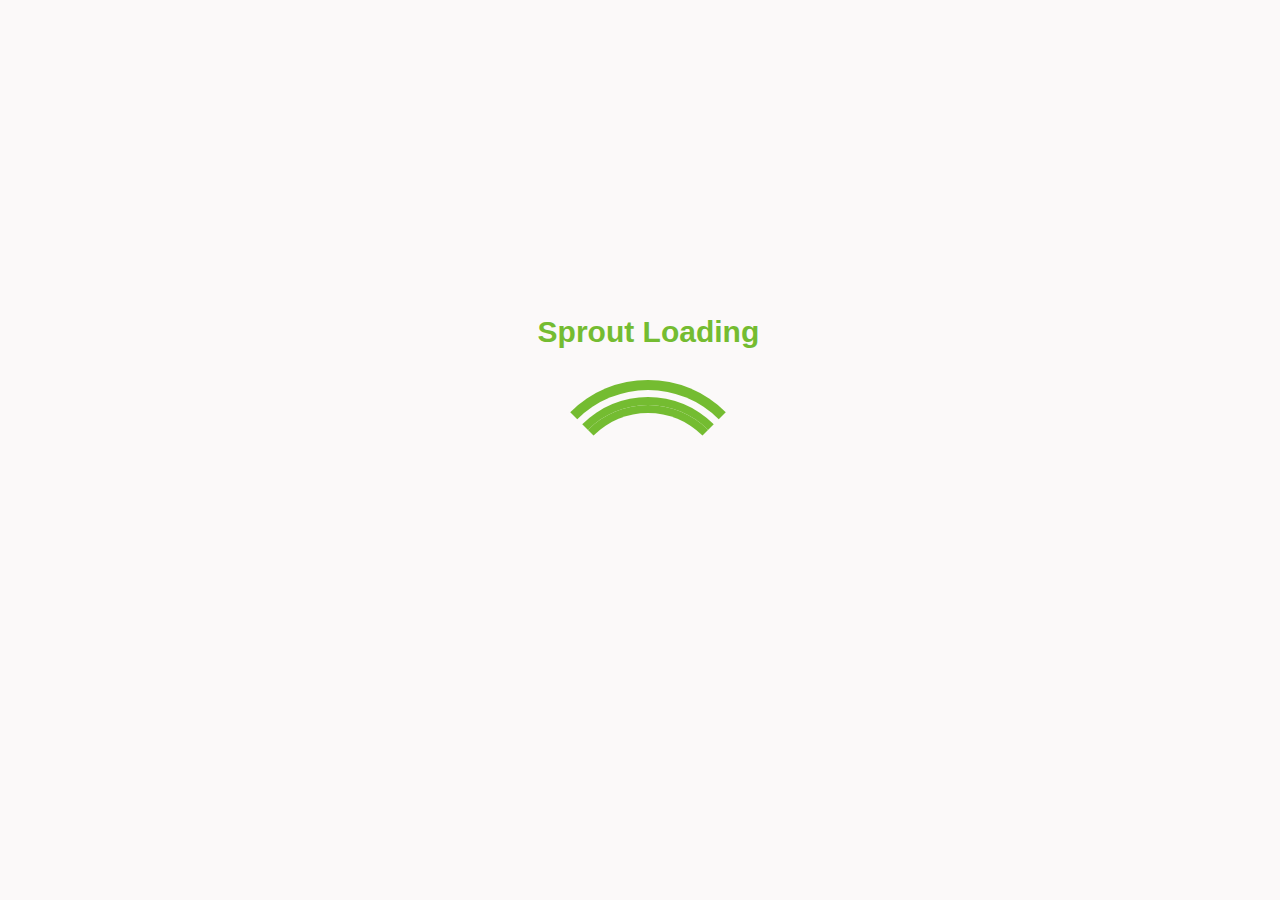
<file: index.html>
<!DOCTYPE html>
<html lang="en">
<head>
    <meta charset="UTF-8">
    <meta http-equiv="X-UA-Compatible" content="IE=edge">
    <meta name="viewport" content="width=device-width, initial-scale=1.0">
    <link rel="icon" href="assets/img/SPG 11 1.png">
    <link href="https://cdnjs.cloudflare.com/ajax/libs/font-awesome/6.2.0/css/all.min.css" rel="stylesheet">
    <link rel="stylesheet" href="assets/css/style.css">
    <link href="https://unpkg.com/aos@2.3.1/dist/aos.css" rel="stylesheet"/>
    <title>Sprout Global</title>
</head>
<body onload="load()">
    <div id="pre-loader">
        <div class="col-sm-2">
            <div id="nest1"></div>
            <h5>Sprout Loading</h5>
        </div>
    </div>


    <div class="content-cont" id="content-cont">

    <div class="logo-holder">
        <div class="container">
            <div class="logo-holder-inner">
                <div class="logo"><img src="assets/img/SPG 11 1.png" alt="" srcset=""></div>
                <div class="call-details">
                    <p>Hotline <i class="fa-solid fa-phone"></i><br>08069658808</p>
                </div>
            </div>
        </div>
    </div>
    <header id="change-bg">
        <nav>
            <div class="container">
                <div class="inner-nav">
                    <div class="nav-list-item-cont">
                        <ul class="ul-1">
                            <li><a href="index.html">Home</a><hr id="green-line"></li>
                            <li><a href="about-us.html">About Us</a><hr></li>
                            <li><a href="our-services.html">What We Do</a><hr></li>
                            <li><a href="construction.html">Our Academy</a><hr></li>
                        </ul>

                    </div>
                    <div class="nav-list-item-cont2">
                        <div class="button" id="btn" onclick="display()"> <img src="assets/img/strokes.svg" alt=""></div>
                        <ul class="ul-1" id="ul">
                            <li><a href="index.html">Home</a><hr id="green-line"></li>
                            <li><a href="about-us.html">About Us</a><hr></li>
                            <li><a href="our-services.html">What We Do</a><hr></li>
                            <li><a href="construction.html">Our Academy</a><hr></li>
                        </ul>
                    </div>
                    <div class="nav-buttons">
                        <a href="construction.html" id="book-us">Book Us</a>
                        <a href="contact-us.html" id="contact-us">Contact Us</a>
                    </div>
                </div>
            </div>
        </nav>

        <div class="container" id="container1">
            <div class="inner-header">
                <div class="inner-header-content">
                    <h1><span class="green-text">WE</span> <span class="animated-text"></span></h1>
                    <p>We aim at redefining the experience of everyday poeple on the tech space. From strategic planning,<br> to branding, to market and expanding. We are a tour guide to tech destinations. We work with a <br>confedency of technocracts of diverse fields to make this happen</p>
                    <a href="construction.html" class="book-us-btn">Book Us Today</a>
                </div>
            </div>
        </div>
    </header>
    <section class="section1">
        <div class="container">
            <div class="section1-inner">
                <div class="section1-inner-contents">
                    <div class="section1-about-text1">
                        <h3 data-aos="fade-left" data-aos-delay="50" data-aos-duration="1000" data-aos-easing="ease-in-out"data-aos-once="true"><span class="alt-line2">Abo</span>ut Us</h3><hr class="line2">
                        <p data-aos="fade-left" data-aos-delay="100" data-aos-duration="1000" data-aos-easing="ease-in-out"data-aos-once="true"> Are you a startup or tech company looking to take your branding, marketing, and technology to the next level? Look no further! Our team is here to help.</p>
                        <p data-aos="fade-left" data-aos-delay="150" data-aos-duration="1000" data-aos-easing="ease-in-out"data-aos-once="true"> At Sprout Time Global, our mission is simple: to drive your growth and help you achieve maximum success. We empower you with the tools to increase conversion and reach your full potential.</p>
                        <p data-aos="fade-left" data-aos-delay="200" data-aos-duration="1000" data-aos-easing="ease-in-out"data-aos-once="true"> Our Academy can take your career to new heights. So don't wait - take the first step towards success and become a part of our team today!</p>
                    </div>
                    <div class="section1-about-text2">
                        <div class="section1-about-text2-flex-cont">
                            <div class="first-flex">
                                <p data-aos="fade-down" data-aos-delay="100" data-aos-duration="1000" data-aos-easing="ease-in-out"data-aos-once="true"><span class="posit"></span>we provide you branding service that distinguishes you from your competitors, position your assets, and clarify what it is you offer that makes you a better choice.</p>
                                <p data-aos="fade-down" data-aos-delay="150" data-aos-duration="1000" data-aos-easing="ease-in-out"data-aos-once="true"><span class="posit2"></span>We take a look at your current audience to create well-informed and targeted online marketing campaigns using strategies that are best fit for your product or company.</p>
                            </div>
                            <div class="second-flex">
                                <p data-aos="fade-down" data-aos-delay="200" data-aos-duration="1000" data-aos-easing="ease-in-out"data-aos-once="true"><span class="posit3"></span>With your product and goal in mind, we create mobile apps and websites encompassing UX testing and research, software writing, and coding to enhance your customer's journey and increase conversion.</p>
                                <p data-aos="fade-down" data-aos-delay="250" data-aos-duration="1000" data-aos-easing="ease-in-out"data-aos-once="true"><span class="posit4"></span>Our academy exposes you to technology through internships, trainings, and resource materials covering diverse tracks in tech. </p>
                            </div>
                        </div>
                    </div>
                </div>
                <div class="section1-btn-cont">
                    <a href="about-us.html" class="read-more-btn">Read More</a>
                </div>
            </div>
        </div>
    </section>

    <section class="section2">
        <div class="container">
            <div class="section2-inner">
                <div class="section2-text">
                    <h2 data-aos="fade-left" data-aos-delay="50" data-aos-duration="1000" data-aos-easing="ease-in-out"data-aos-once="true"><span class="alt-line2">Why</span> Choose Us</h2><hr class="line2">
                    <p data-aos="fade-left" data-aos-delay="100" data-aos-duration="1000" data-aos-easing="ease-in-out"data-aos-once="true">At Sprout Time Global, we help businesses succeed.<br> Whether you are just starting out or looking to take <br> your business to the next level, we are devoted to <br> supporting your growth and success. Let's build <br>something great together.</p>
                    <div class="section2-btn-cont" data-aos="fade-left" data-aos-delay="150" data-aos-duration="1000" data-aos-easing="ease-in-out"data-aos-once="true"><a href="our-services.html" class="our-services-btn">our services</a></div>
                </div>
                <div class="section2-image" data-aos="fade-right" data-aos-delay="200" data-aos-duration="1000" data-aos-easing="ease-in-out"data-aos-once="true">
                    <!-- <img src="assets/img/sprout img.jpeg" alt=""> -->
                </div>
            </div>
        </div>
    </section>

    <section class="section3" data-aos="fade-down" data-aos-delay="100" data-aos-duration="1000" data-aos-easing="ease-in-out"data-aos-once="true">
        <div class="back-colour">
            <div class="container">
                <div class="section3-inner">
                    <div class="section3-text-content">
                    <div class="first-text"  data-aos="fade-left" data-aos-delay="100" data-aos-duration="1500" data-aos-easing="ease-in-out"data-aos-once="true">
                        <h3>Can We Take It</h3>
                        <h3>The Next Level? <a href="construction.html" class="click-here">Click Here</a></h3>
                    </div>
                    <div class="second-text" data-aos="fade-left" data-aos-delay="100" data-aos-duration="1500" data-aos-easing="ease-in-out"data-aos-once="true">
                        <p>if you want to receive our update anymore <br> click here to <a href="construction.html" class="unsubscribe">unsubscribe.</a></p>
                    </div>
                    <div class="social-btn-cont">
                        <h4 data-aos="fade-down" data-aos-delay="100" data-aos-duration="1500" data-aos-easing="ease-in-out"data-aos-once="true">Download Our App</h4>
                        <div class="social-btns">
                            <a class ="link1" href="http:google.com" data-aos="fade-down" data-aos-delay="200" data-aos-duration="1500" data-aos-easing="ease-in-out"data-aos-once="true"><p class="app-btn2"></p></a>
                            <a class ="link2" href="http:apple.com"data-aos="fade-down" data-aos-delay="350" data-aos-duration="1500" data-aos-easing="ease-in-out"data-aos-once="true"><p class="app-btn1"></p></a>
                        </div>
                    </div>
                    </div>
                    <div class="section3-form-content" data-aos="fade-right" data-aos-delay="100" data-aos-duration="1500" data-aos-easing="ease-in-out"data-aos-once="true">
                            <p>we would like you to subscribe to our daily newsletter to <br> always receive our updates at instance.</p>
                        <form>
                            <input type="text" placeholder="Name">
                            <input type="email" placeholder="Email">
                            <textarea  placeholder="Tell us what you think (optional)"></textarea>
                            <button class="btn-submit">submit</button>
                        </form>
                    </div>
                </div>
            </div>
        </div>
    </section>
    <footer data-aos="fade-down" data-aos-delay="100" data-aos-duration="1000" data-aos-easing="ease-in-out"data-aos-once="true">
        <div class="border">
        <div class="container">
            <div class="footer-inner">
                <div class="logo" data-aos="fade-down" data-aos-delay="50" data-aos-duration="1000" data-aos-easing="ease-in-out"data-aos-once="true"><img src="assets/img/SPG 11 1.png" alt="" srcset=""></div>
                <div class="footer-content">
                    <div class="info">
                        <h4 data-aos="fade-down" data-aos-delay="100" data-aos-duration="1000" data-aos-easing="ease-in-out"data-aos-once="true">Get in touch with us</h4>
                        <ul>
                            <li data-aos="fade-down" data-aos-delay="150" data-aos-duration="1000" data-aos-easing="ease-in-out"data-aos-once="true"><i class="fa-solid fa-phone"></i> 08069658808</li>
                            <li data-aos="fade-down" data-aos-delay="200" data-aos-duration="1000" data-aos-easing="ease-in-out"data-aos-once="true"><i class="fa-solid fa-envelope"></i> Infosproutglobal@gmail.com</li>
                            <li data-aos="fade-down" data-aos-delay="250" data-aos-duration="1000" data-aos-easing="ease-in-out"data-aos-once="true"><i class="fa-solid fa-location-dot"></i> Calabar Cross River, Nigeria</li>
                        </ul>
                        <ul class="icons">
                            <li class="socials" data-aos="fade-right" data-aos-delay="400" data-aos-duration="1000" data-aos-easing="ease-in-out"data-aos-once="true"><a href="https://www.linkedin.com/company/sprout-time-global" target="_blank"><i class="fa-brands fa-linkedin"></i></li></a>
                            <li class="socials" data-aos="fade-right" data-aos-delay="450" data-aos-duration="1000" data-aos-easing="ease-in-out"data-aos-once="true"><a href="https://www.facebook.com/sprouttimeTech/?mibextid=LQQJ4d>" target="_blank"><i class="fa-brands fa-facebook"></i></li></a>
                            <li class="socials" data-aos="fade-right" data-aos-delay="500" data-aos-duration="1000" data-aos-easing="ease-in-out"data-aos-once="true"><a href="https://twitter.com/sprouttime_?t=YSCdmmBKe7CvzX72m6NibA&s=08" target="_blank"><i class="fa-brands fa-twitter"></i></li></a>
                            <li class="socials" data-aos="fade-right" data-aos-delay="550" data-aos-duration="1000" data-aos-easing="ease-in-out"data-aos-once="true"><a href="https://instagram.com/sprouttime_global?igshid=NTc4MTIwNjQ2YQ==" target="_blank"><i class="fa-brands fa-instagram"></i></li></a>
                        </ul>
                    </div>
                    <div class="links1">
                        <h4 data-aos="fade-down" data-aos-delay="100" data-aos-duration="1000" data-aos-easing="ease-in-out"data-aos-once="true"><span class="line">Quick link</span>s</h4>
                        <ul>
                            <li data-aos="fade-down" data-aos-delay="150" data-aos-duration="1000" data-aos-easing="ease-in-out"data-aos-once="true"><a href="about-us.html">About Us</a></li>
                            <li data-aos="fade-down" data-aos-delay="200" data-aos-duration="1000" data-aos-easing="ease-in-out"data-aos-once="true"><a href="our-services.html">services</a></li>
                            <li data-aos="fade-down" data-aos-delay="250" data-aos-duration="1000" data-aos-easing="ease-in-out"data-aos-once="true"><a href="contact-us.html">Contact Us</a></li>
                            <!-- <li data-aos="fade-down" data-aos-delay="300" data-aos-duration="1000" data-aos-easing="ease-in-out"><a href="#">hello</a></li> -->
                        </ul>
                    </div>
                    <div class="links2">
                        <h4 data-aos="fade-down" data-aos-delay="100" data-aos-duration="1000" data-aos-easing="ease-in-out"data-aos-once="true"><span class="line">Relevant lin</span>ks</h4>
                        <ul>
                            <li data-aos="fade-down" data-aos-delay="150" data-aos-duration="1000" data-aos-easing="ease-in-out"data-aos-once="true"><a href="mission-vision.html">Our Values</a></li>
                            <li data-aos="fade-down" data-aos-delay="200" data-aos-duration="1000" data-aos-easing="ease-in-out"data-aos-once="true"><a href="construction.html">Updates</a></li>
                            <li data-aos="fade-down" data-aos-delay="250" data-aos-duration="1000" data-aos-easing="ease-in-out"data-aos-once="true"><a href="about-us.html">How We Work</a></li>
                            <li data-aos="fade-down" data-aos-delay="300" data-aos-duration="1000" data-aos-easing="ease-in-out"data-aos-once="true"><a href="construction.html">Book Us Today</a></li>
                        </ul>
                    </div>
                    <div class="links3">
                        <h4 data-aos="fade-down" data-aos-delay="100" data-aos-duration="1000" data-aos-easing="ease-in-out"data-aos-once="true"><span class="line">Our Acede</span>my</h4>
                        <ul>
                            <li data-aos="fade-down" data-aos-delay="150" data-aos-duration="1000" data-aos-easing="ease-in-out"data-aos-once="true"><a href="construction.html">Our Academy</a></li>
                            <li data-aos="fade-down" data-aos-delay="200" data-aos-duration="1000" data-aos-easing="ease-in-out"data-aos-once="true"><a href="construction.html">Courses</a></li>
                            <li data-aos="fade-down" data-aos-delay="250" data-aos-duration="1000" data-aos-easing="ease-in-out"data-aos-once="true"><a href="construction.html">Sign In</a></li>
                            <li data-aos="fade-down" data-aos-delay="300" data-aos-duration="1000" data-aos-easing="ease-in-out"data-aos-once="true"><a href="construction.html">Register</a></li>
                            <li data-aos="fade-down" data-aos-delay="350" data-aos-duration="1000" data-aos-easing="ease-in-out"data-aos-once="true"><a href="faqs.html">FAQs</a></li>
                        </ul>
                    </div>
                </div>
            </div>
        </div>
        </div>
        <div class="container">
            <div class="copyright-text">
                <p>Copyright 2022, Sprout Time Tech <span class="vertical-line">|</span> All Rights Reserved</p> <p>Privacy Policy <span class="vertical-line">|</span> <span class="green">Unsubscribe</span></p>
            </div>
        </div>
    </footer>
    </div>
    <script src="https://unpkg.com/aos@2.3.1/dist/aos.js"></script>
    <script>
        AOS.init();
    </script>
    <script src="assets/js/main.js"></script>
</body>
</html>
</file>
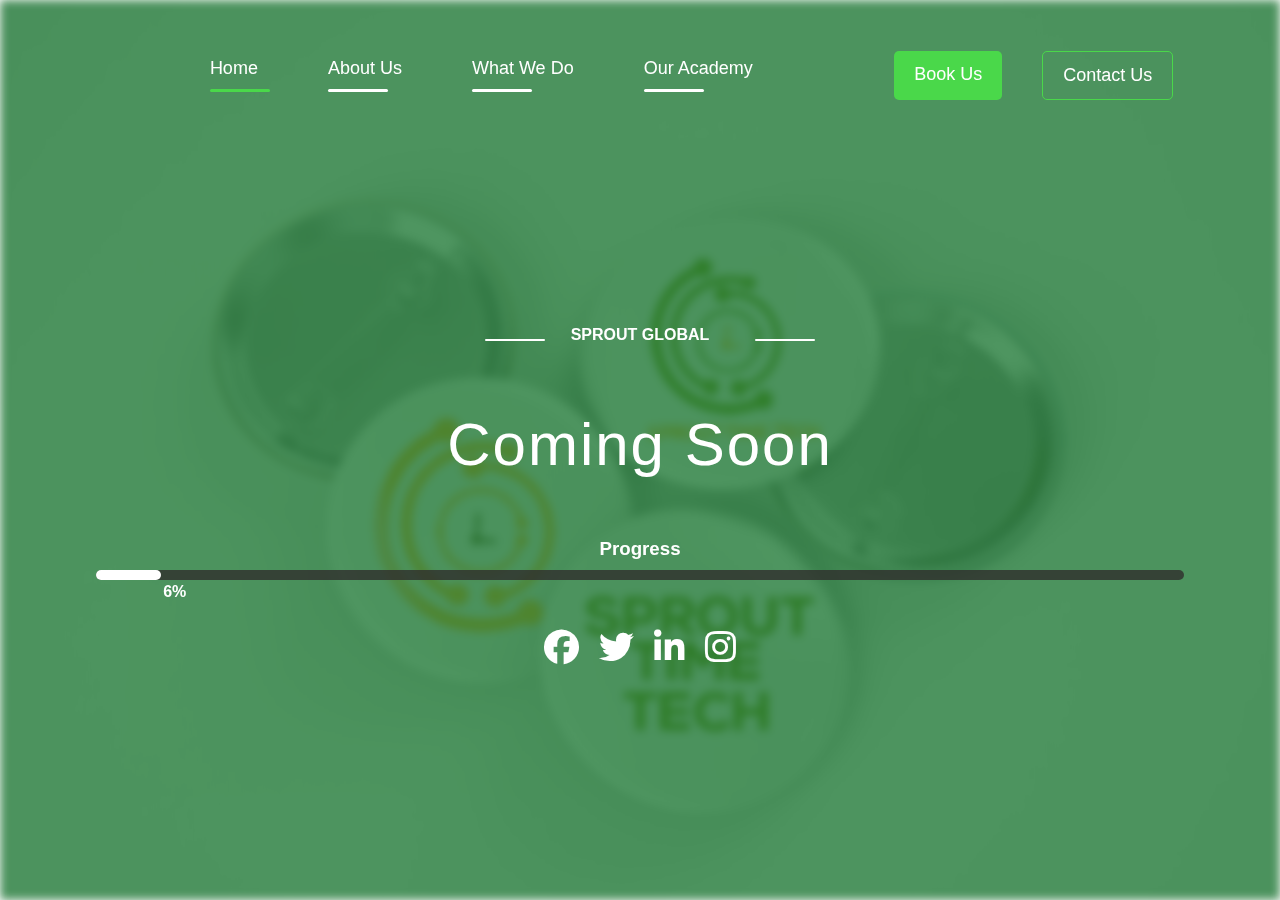
<file: construction.html>
<!DOCTYPE html>
<html lang="en">

<head>
    <meta charset="UTF-8">
    <meta http-equiv="X-UA-Compatible" content="IE=edge">
    <meta name="viewport" content="width=device-width, initial-scale=1.0">
    <link href="https://cdnjs.cloudflare.com/ajax/libs/font-awesome/6.2.0/css/all.min.css" rel="stylesheet">
    <link rel="stylesheet" href="assets/css/construction.css">
    <title>Website Under Construction HTML Page</title>
</head>

<body >
    <div class="background"><div class="color"></div></div>
    <nav>
        <div class="container2">
            <div class="inner-nav">
                <div class="nav-list-item-cont">
                    <ul>
                        <li><a href="index.html">Home</a><hr id="green-line"></li>
                        <li><a href="about-us.html">About Us</a><hr></li>
                        <li><a href="our-services.html">What We Do</a><hr></li>
                        <li><a href="construction.html">Our Academy</a><hr></li>
                    </ul>
                </div>
                <div class="nav-list-item-cont2">
                    <div class="button" id="btn" onclick="display()"> <img src="assets/img/strokes.svg" alt=""></div>
                    <ul class="ul-1" id="ul">
                        <li><a href="index.html">Home</a><hr id="green-line"></li>
                        <li><a href="about-us.html">About Us</a><hr></li>
                        <li><a href="our-services.html">What We Do</a><hr></li>
                        <li><a href="construction.html">Our Academy</a><hr></li>
                    </ul>
            </div>
                <div class="nav-buttons">
                    <a href="construction.html" id="book-us">Book Us</a>
                    <a href="contact-us.html" id="contact-us">Contact Us</a>
                </div>
            </div>
        </div>
    </nav>
    <div class="container">
        <div class="top">
            <hr>
            <p>SPROUT GLOBAL</p>
            <hr>
        </div>
        <h1>Coming Soon</h1>
        <h3>Progress</h3>
        <div class="progress-wrapper">
            <div class="progress"><span>0%</span></div>
        </div>
        <div class="social-icons">
            <a href="https://www.facebook.com/sprouttimeTech/?mibextid=LQQJ4d> " target="_blank"><i class="fa-brands fa-facebook"></i></a>
            <a href=" https://twitter.com/sprouttime_?t=YSCdmmBKe7CvzX72m6NibA&s=08  " target="_blank"><i class="fa-brands fa-twitter"></i></a>
            <a href=" https://www.linkedin.com/company/sprout-time-global" target="_blank"><i class="fa-brands fa-linkedin-in"></i></a>
            <a href="https://instagram.com/sprouttime_global?igshid=NTc4MTIwNjQ2YQ==" target="_blank"><i class="fa-brands fa-instagram"></i></a>
           
            <!-- <a href="#your-youtube-page"><i class="fab fa-youtube"></i></a>
            <a href="#rss"><i class="fas fa-rss"></i></a> -->

        </div>
    </div>
    <script src="assets/js/main.js">
   
    </script>
</body>

</html>
</file>
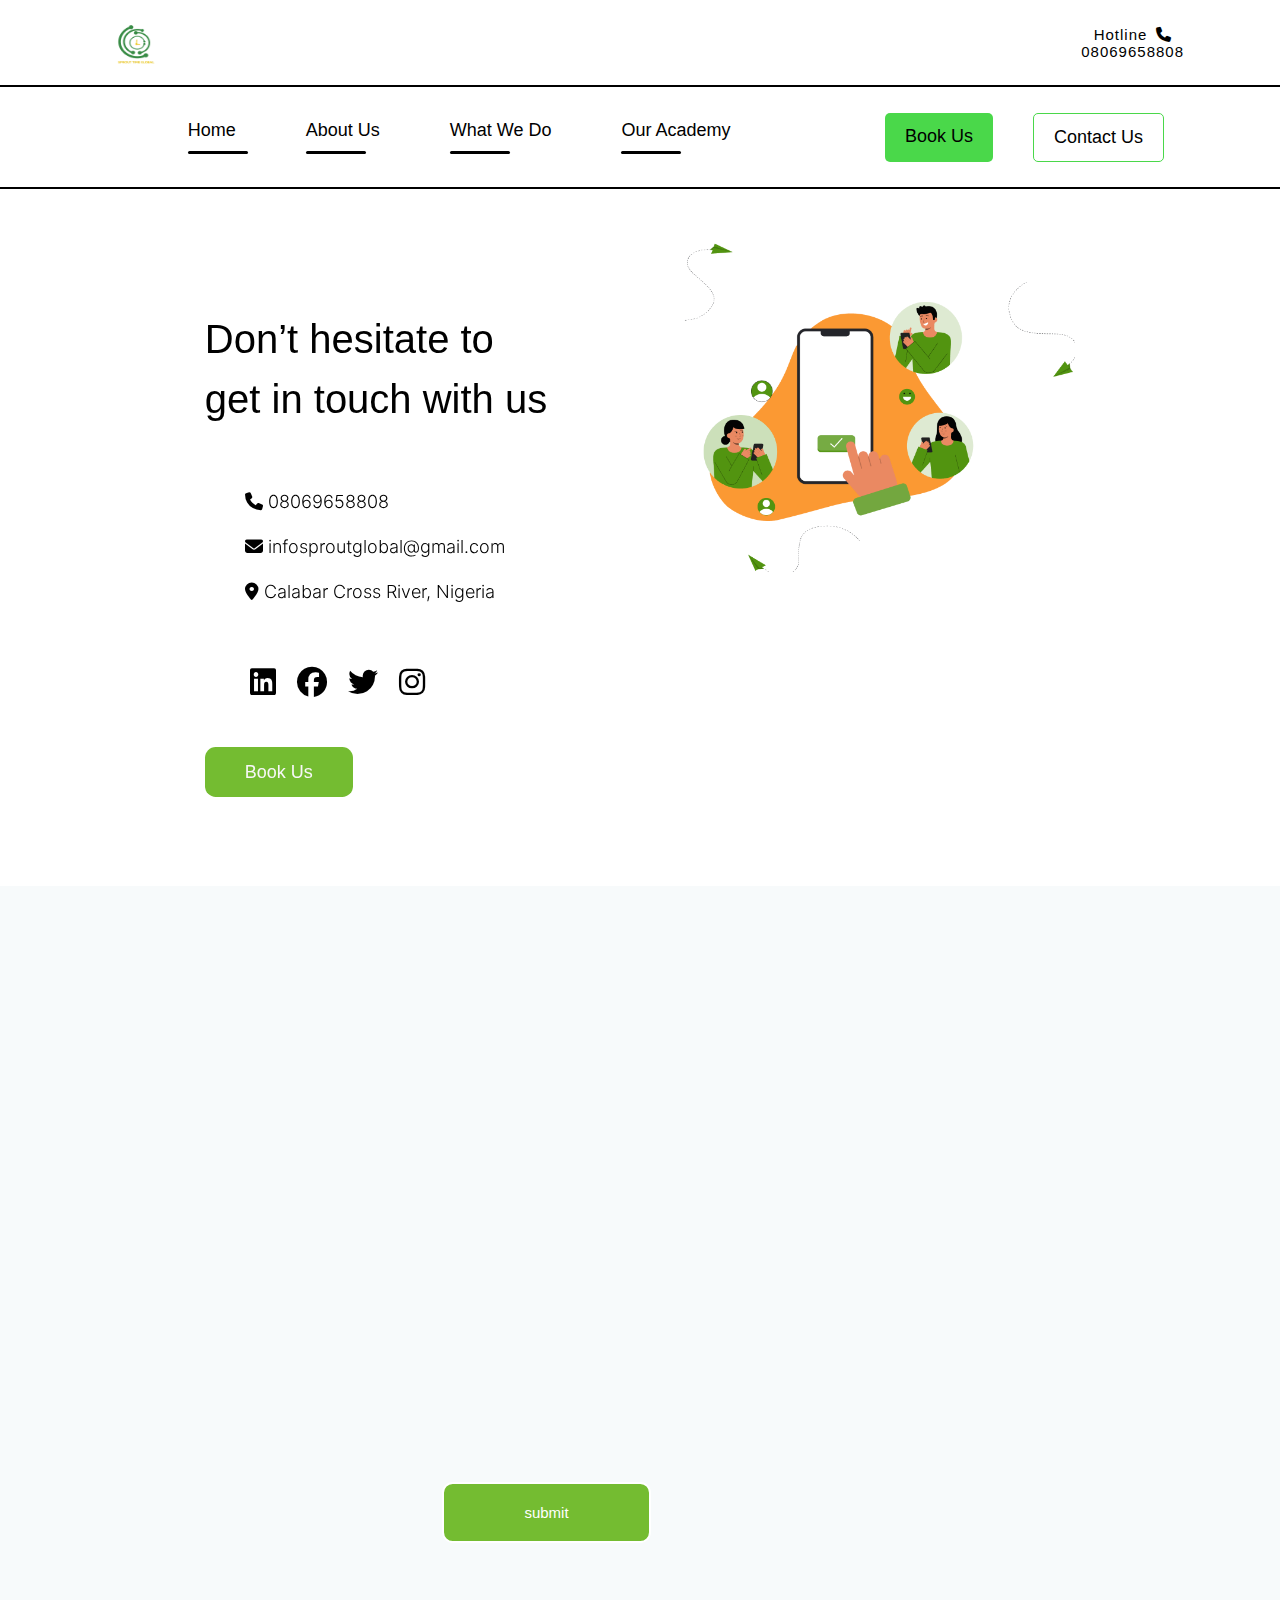
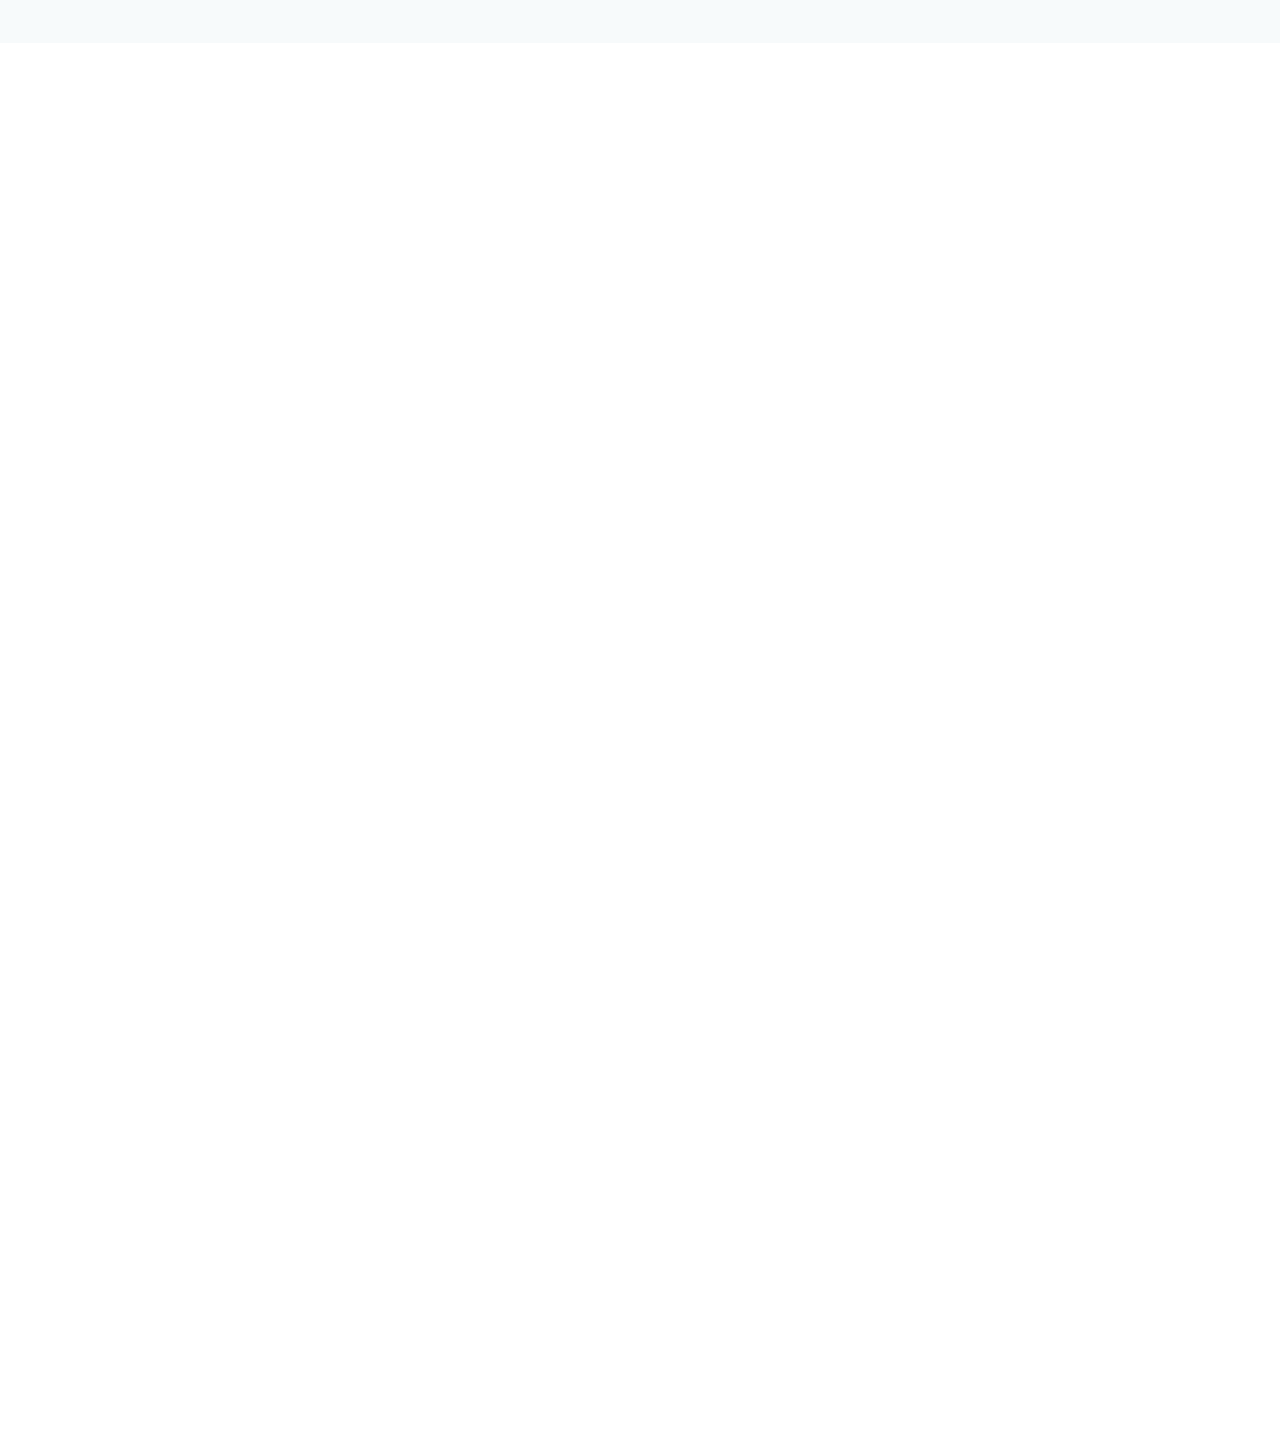
<file: contact-us.html>
<!DOCTYPE html>
<html lang="en">
<head>
    <meta charset="UTF-8">
    <meta http-equiv="X-UA-Compatible" content="IE=edge">
    <meta name="viewport" content="width=device-width, initial-scale=1.0">
    <link rel="icon" href="assets/img/SPG 11 1.png">
    <link rel="stylesheet" href="assets/css/contact-us.css">
    <link href="https://cdnjs.cloudflare.com/ajax/libs/font-awesome/6.2.0/css/all.min.css" rel="stylesheet">
    <link href="https://unpkg.com/aos@2.3.1/dist/aos.css" rel="stylesheet"/>
    <title>Contact-us</title>
    
</head>
<body>
    <div class="logo-holder">
        <div class="container">
            <div class="logo-holder-inner">
                <div class="logo"><img src="assets/img/SPG 11 1.png" alt="" srcset=""></div>
                <div class="call-details">
                    <p>Hotline <i class="fa-solid fa-phone"></i><br>08069658808</p>
                </div>
            </div>
        </div>
    </div>  
    <nav>
        <div class="container">
            <div class="inner-nav">
                <div class="nav-list-item-cont">
                    <ul>
                        <li><a href="index.html">Home</a><hr id="green-line"></li>
                        <li><a href="about-us.html">About Us</a><hr></li>
                        <li><a href="our-services.html">What We Do</a><hr></li>
                        <li><a href="construction.html">Our Academy</a><hr></li>
                    </ul>
                </div>
                <div class="nav-list-item-cont2">
                    <div class="button" id="btn" onclick="display()"> <img src="assets/img/strokes.svg" alt=""></div>
                        <ul class="ul-1" id="ul">
                            <li><a href="index.html">Home</a><hr id="green-line"></li>
                            <li><a href="about-us.html">About Us</a><hr></li>
                            <li><a href="our-services.html">What We Do</a><hr></li>
                            <li><a href="construction.html">Our Academy</a><hr></li>
                        </ul>
                </div>
                <div class="nav-buttons">
                    <a href="construction.html" id="book-us">Book Us</a>
                    <a href="contact-us.html" id="contact-us">Contact Us</a>
                </div>
            </div>
        </div>
    </nav>

<section class="section1">
    <div class="container">
        <div class="section1-inner">
            <div class="flex-cont">
                <div class="flex-div1" data-aos="fade-left" data-aos-delay="150" data-aos-duration="1000" data-aos-easing="ease-in-out"data-aos-once="true">
                    <h3>Don’t hesitate to get in touch with us</h3>
                    <ul class="contact-details">
                        <li><i class="fa-solid fa-phone"></i> 08069658808</li>
                        <li><i class="fa-solid fa-envelope"></i> infosproutglobal@gmail.com</li>
                        <li><i class="fa-solid fa-location-dot"></i>  Calabar Cross River, Nigeria</li>
                    </ul>
                    <ul class="icons2">
                       <!-- <a href="#"><li class="socials2"><i class="fa-brands fa-linkedin"></i></li></a>
                        <a href="#"><li class="socials2"><i class="fa-brands fa-facebook"></i></li></a>
                        <a href="#"><li class="socials2"><i class="fa-brands fa-twitter"></i></li></a>
                        <a href="#"><li class="socials2"><i class="fa-brands fa-instagram"></i></li></a> -->
                        <li class="socials2" data-aos="fade-right" data-aos-delay="400" data-aos-duration="1000" data-aos-easing="ease-in-out"data-aos-once="true"><a href="https://www.linkedin.com/company/sprout-time-global" target="_blank"><i class="fa-brands fa-linkedin"></i></li></a>
                        <li class="socials2" data-aos="fade-right" data-aos-delay="450" data-aos-duration="1000" data-aos-easing="ease-in-out"data-aos-once="true"><a href="https://www.facebook.com/sprouttimeTech/?mibextid=LQQJ4d>" target="_blank"><i class="fa-brands fa-facebook"></i></li></a>
                        <li class="socials2" data-aos="fade-right" data-aos-delay="500" data-aos-duration="1000" data-aos-easing="ease-in-out"data-aos-once="true"><a href="https://twitter.com/sprouttime_?t=YSCdmmBKe7CvzX72m6NibA&s=08" target="_blank"><i class="fa-brands fa-twitter"></i></li></a>
                        <li class="socials2" data-aos="fade-right" data-aos-delay="550" data-aos-duration="1000" data-aos-easing="ease-in-out"data-aos-once="true"><a href="https://instagram.com/sprouttime_global?igshid=NTc4MTIwNjQ2YQ==" target="_blank"><i class="fa-brands fa-instagram"></i></li></a>
                    </ul>
                    <div class="section4-btn-cont">
                        <a href="construction.html" class="our-services-btn">Book Us</a>
                    </div>
                </div>
                <div class="flex-div2" data-aos="fade-right" data-aos-delay="150" data-aos-duration="1000" data-aos-easing="ease-in-out"data-aos-once="true"></div>
            </div>
        </div>
    </div>
</section>


<section class="section2">
    <div class="container">
        <div class="section1-inner">
            <div class="flex-cont2">
                <div class="radio-btn" data-aos="fade-down" data-aos-delay="150" data-aos-duration="1000" data-aos-easing="ease-in-out"data-aos-once="true">
                    <h2>Inquiries</h2>
                    <input type="radio" name="services" id=""><label for="services">Services</label><br>
                    <input type="radio" name="services" id=""><label for="services">Courses</label><br>
                    <input type="radio" name="services" id=""><label for="services">Application</label><br>
                    <input type="radio" name="services" id=""><label for="services">Services</label>
                    <p data-aos="fade-down" data-aos-delay="300" data-aos-duration="1300" data-aos-easing="ease-in-out"data-aos-once="true">Please fill the form to send in your enquiry and we will get back to you faster than you think.</p>
                </div>
                <div class="form">
                    <form action="" method="post">
                        <input type="text" placeholder="Name" data-aos="fade-down" data-aos-delay="150" data-aos-duration="1500" data-aos-easing="ease-in-out"data-aos-once="true">
                        <input type="text" placeholder="Phone Number" data-aos="fade-down" data-aos-delay="250" data-aos-duration="1500" data-aos-easing="ease-in-out"data-aos-once="true"><br>
                        <input type="email" placeholder="Email" data-aos="fade-down" data-aos-delay="350" data-aos-duration="1500" data-aos-easing="ease-in-out"data-aos-once="true">
                        <input type="text" placeholder="Area of Interest" data-aos="fade-down" data-aos-delay="450" data-aos-duration="1500" data-aos-easing="ease-in-out"data-aos-once="true"><br>
                        <textarea name="" id="" cols="30" rows="10" placeholder="Message" data-aos="fade-down" data-aos-delay="550" data-aos-duration="1500" data-aos-easing="ease-in-out"data-aos-once="true"></textarea>
                        <br>
                        <button class="btn-submit">submit</button>
                    </form>
                </div>
            </div>
        </div>
    </div>
</section>
<section class="section3">
    <div class="container">
        <div class="mapouter">
            <div class="gmap_canvas">
                <iframe id="gmap_canvas" src="https://maps.google.com/maps?q=calabar&t=&z=13&ie=UTF8&iwloc=&output=embed" frameborder="0" scrolling="no" marginheight="0" marginwidth="0"></iframe>
            </div>
        </div>
    </div>
</section>
<footer data-aos="fade-down" data-aos-delay="100" data-aos-duration="1000" data-aos-easing="ease-in-out"data-aos-once="true">
    <div class="border">
    <div class="container">
        <div class="footer-inner">
            <div class="logo" data-aos="fade-down" data-aos-delay="50" data-aos-duration="1000" data-aos-easing="ease-in-out"data-aos-once="true"><img src="assets/img/SPG 11 1.png" alt="" srcset=""></div>
            <div class="footer-content">
                <div class="info">
                    <h4 data-aos="fade-down" data-aos-delay="100" data-aos-duration="1000" data-aos-easing="ease-in-out"data-aos-once="true">Get in touch with us</h4>
                    <ul>
                        <li data-aos="fade-down" data-aos-delay="150" data-aos-duration="1000" data-aos-easing="ease-in-out"data-aos-once="true"><i class="fa-solid fa-phone"></i> 08069658808</li>
                        <li data-aos="fade-down" data-aos-delay="200" data-aos-duration="1000" data-aos-easing="ease-in-out"data-aos-once="true"><i class="fa-solid fa-envelope"></i> infosproutglobal@gmail.com</li>
                        <li data-aos="fade-down" data-aos-delay="250" data-aos-duration="1000" data-aos-easing="ease-in-out"data-aos-once="true"><i class="fa-solid fa-location-dot"></i>  Calabar Cross River, Nigeria</li>
                    </ul>
                    <ul class="icons">
                        <li class="socials" data-aos="fade-right" data-aos-delay="400" data-aos-duration="1000" data-aos-easing="ease-in-out"data-aos-once="true"><a href="https://www.linkedin.com/company/sprout-time-global" target="_blank"><i class="fa-brands fa-linkedin"></i></li></a>
                        <li class="socials" data-aos="fade-right" data-aos-delay="450" data-aos-duration="1000" data-aos-easing="ease-in-out"data-aos-once="true"><a href="https://www.facebook.com/sprouttimeTech/?mibextid=LQQJ4d>" target="_blank"><i class="fa-brands fa-facebook"></i></li></a>
                        <li class="socials" data-aos="fade-right" data-aos-delay="500" data-aos-duration="1000" data-aos-easing="ease-in-out"data-aos-once="true"><a href="https://twitter.com/sprouttime_?t=YSCdmmBKe7CvzX72m6NibA&s=08" target="_blank"><i class="fa-brands fa-twitter"></i></li></a>
                        <li class="socials" data-aos="fade-right" data-aos-delay="550" data-aos-duration="1000" data-aos-easing="ease-in-out"data-aos-once="true"><a href="https://instagram.com/sprouttime_global?igshid=NTc4MTIwNjQ2YQ==" target="_blank"><i class="fa-brands fa-instagram"></i></li></a>
                    </ul>
                </div>
                <div class="links1">
                    <h4 data-aos="fade-down" data-aos-delay="100" data-aos-duration="1000" data-aos-easing="ease-in-out"data-aos-once="true"><span class="line">Quick link</span>s</h4>
                    <ul>
                        <li data-aos="fade-down" data-aos-delay="150" data-aos-duration="1000" data-aos-easing="ease-in-out"data-aos-once="true"><a href="about-us.html">About Us</a></li>
                        <li data-aos="fade-down" data-aos-delay="200" data-aos-duration="1000" data-aos-easing="ease-in-out"data-aos-once="true"><a href="our-services.html">services</a></li>
                        <li data-aos="fade-down" data-aos-delay="250" data-aos-duration="1000" data-aos-easing="ease-in-out"data-aos-once="true"><a href="contact-us.html">Contact Us</a></li>
                        <!-- <li data-aos="fade-down" data-aos-delay="300" data-aos-duration="1000" data-aos-easing="ease-in-out"><a href="#">hello</a></li> -->
                    </ul>
                </div>
                <div class="links2">
                    <h4 data-aos="fade-down" data-aos-delay="100" data-aos-duration="1000" data-aos-easing="ease-in-out"data-aos-once="true"><span class="line">Relevant lin</span>ks</h4>
                    <ul>
                        <li data-aos="fade-down" data-aos-delay="150" data-aos-duration="1000" data-aos-easing="ease-in-out"data-aos-once="true"><a href="mission-vision.html">Our Values</a></li>
                        <li data-aos="fade-down" data-aos-delay="200" data-aos-duration="1000" data-aos-easing="ease-in-out"data-aos-once="true"><a href="construction.html">Updates</a></li>
                        <li data-aos="fade-down" data-aos-delay="250" data-aos-duration="1000" data-aos-easing="ease-in-out"data-aos-once="true"><a href="about-us.html">How We Work</a></li>
                        <li data-aos="fade-down" data-aos-delay="300" data-aos-duration="1000" data-aos-easing="ease-in-out"data-aos-once="true"><a href="construction.html">Book Us Today</a></li>
                    </ul>
                </div>
                <div class="links3">
                    <h4 data-aos="fade-down" data-aos-delay="100" data-aos-duration="1000" data-aos-easing="ease-in-out"data-aos-once="true"><span class="line">Our Acede</span>my</h4>
                    <ul>
                        <li data-aos="fade-down" data-aos-delay="150" data-aos-duration="1000" data-aos-easing="ease-in-out"data-aos-once="true"><a href="construction.html">Our Academy</a></li>
                        <li data-aos="fade-down" data-aos-delay="200" data-aos-duration="1000" data-aos-easing="ease-in-out"data-aos-once="true"><a href="courses.html">Courses</a></li>
                        <li data-aos="fade-down" data-aos-delay="250" data-aos-duration="1000" data-aos-easing="ease-in-out"data-aos-once="true"><a href="sign-in.html">Sign In</a></li>
                        <li data-aos="fade-down" data-aos-delay="300" data-aos-duration="1000" data-aos-easing="ease-in-out"data-aos-once="true"><a href="test-acedemy.html">Register</a></li>
                        <li data-aos="fade-down" data-aos-delay="350" data-aos-duration="1000" data-aos-easing="ease-in-out"data-aos-once="true"><a href="faqs.html">FAQs</a></li>
                    </ul>
                </div>
            </div>
        </div>
    </div>
    </div>
    <div class="container">
        <div class="copyright-text">
            <p>Copyright 2022, Sprout Time Tech <span class="vertical-line">|</span> All Rights Reserved</p> <p>Privacy Policy <span class="vertical-line">|</span> <span class="green">Unsubscribe</span></p>
        </div>
    </div>
</footer>
<script src="https://unpkg.com/aos@2.3.1/dist/aos.js"></script>
<script>
    AOS.init();
</script>
<script src="assets/js/main.js"></script>
</body>
</html>
</file>
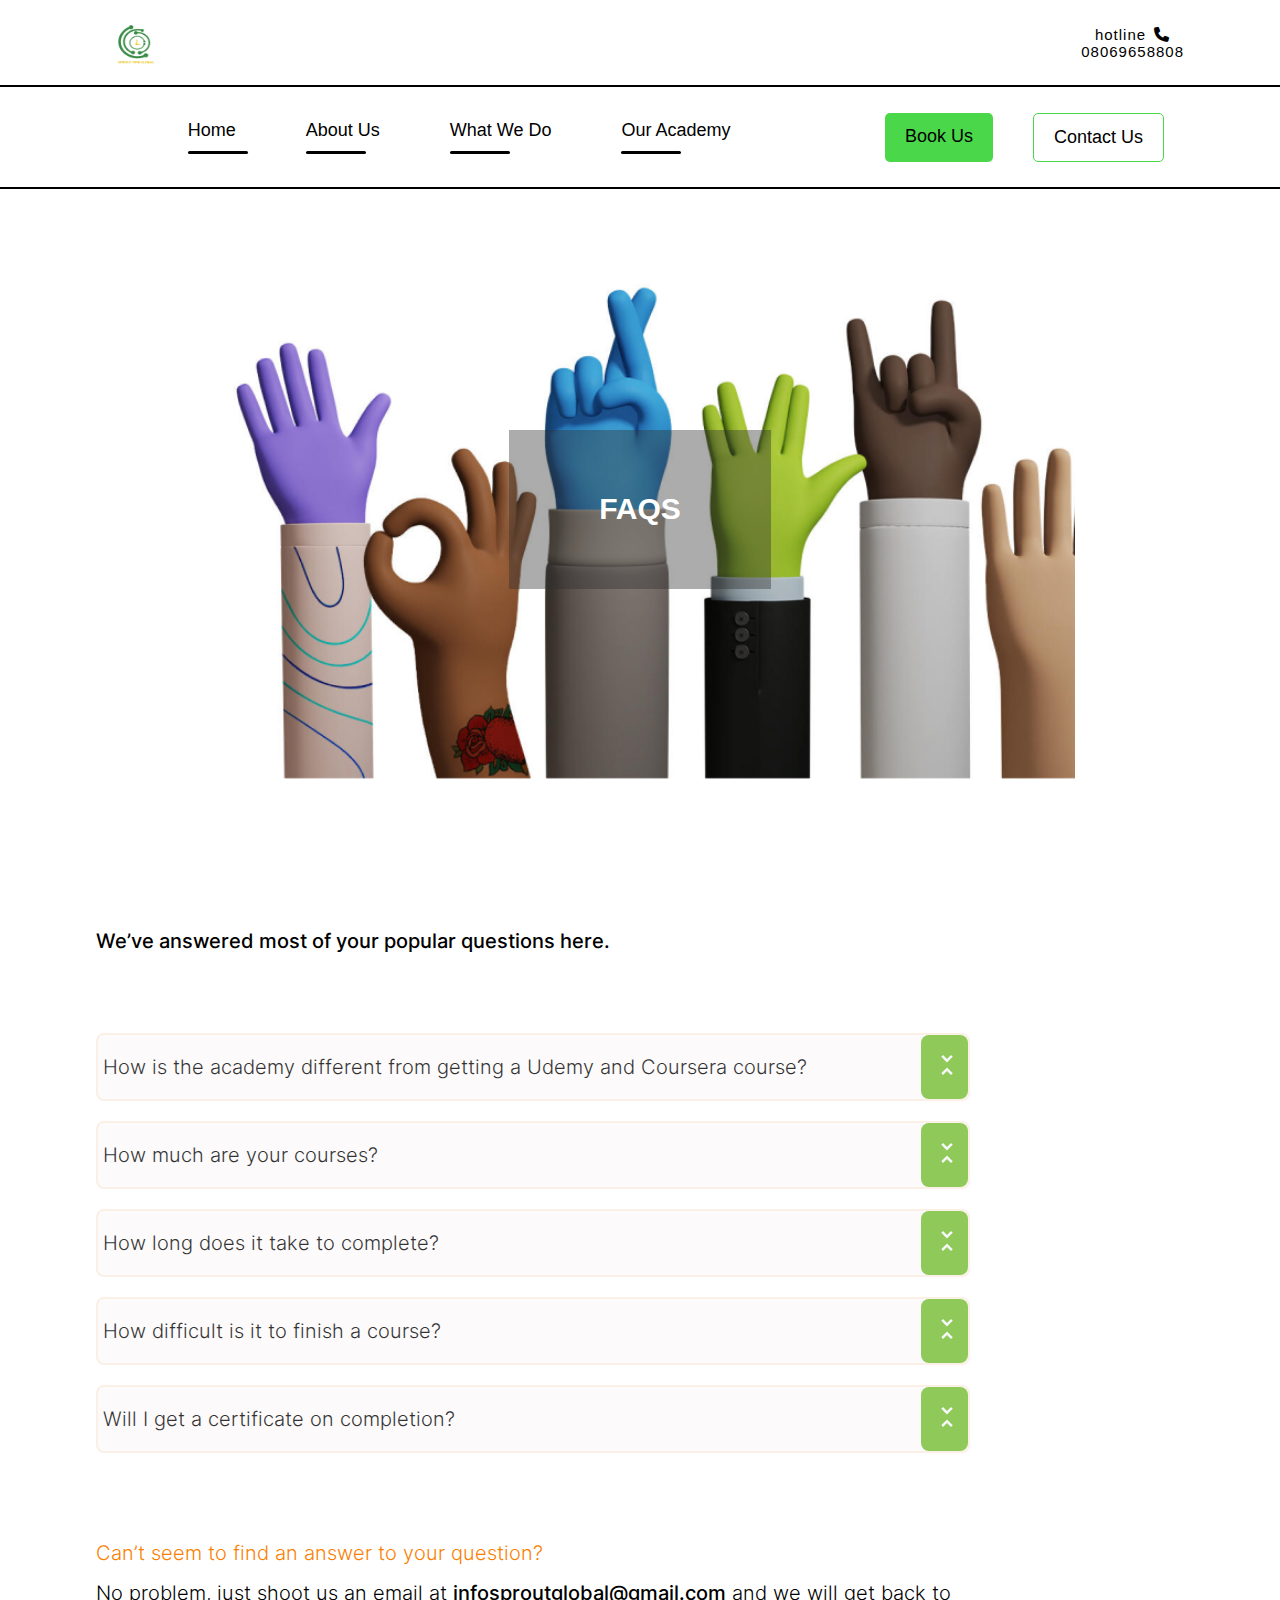
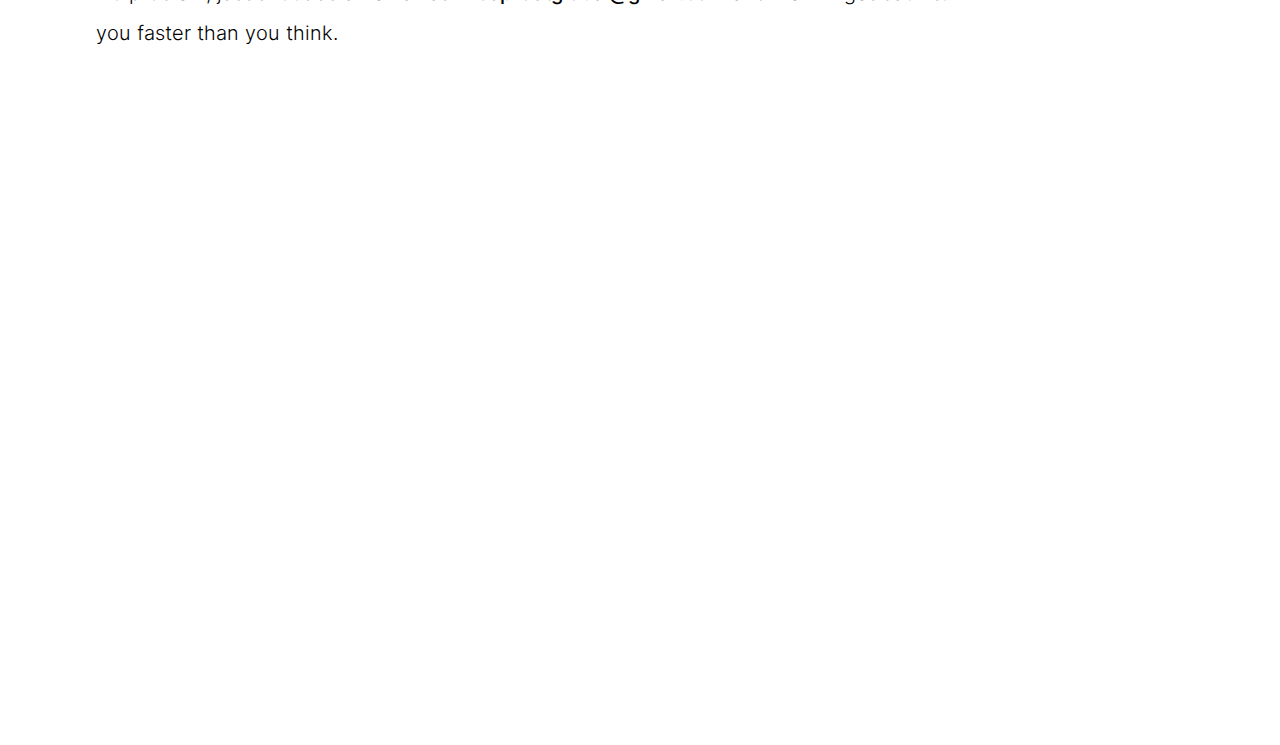
<file: faqs.html>
<!DOCTYPE html>
<html lang="en">
<head>
    <meta charset="UTF-8">
    <meta http-equiv="X-UA-Compatible" content="IE=edge">
    <meta name="viewport" content="width=device-width, initial-scale=1.0">
    <link href="https://cdnjs.cloudflare.com/ajax/libs/font-awesome/6.2.0/css/all.min.css" rel="stylesheet">
    <link rel="stylesheet" href="assets/css/faqs.css">
    <link href="https://unpkg.com/aos@2.3.1/dist/aos.css" rel="stylesheet"/>
    <title>FAQs</title>
</head>
<body>
    <div class="logo-holder">
        <div class="container">
            <div class="logo-holder-inner">
                <div class="logo"><img src="assets/img/SPG 11 1.png" alt="" srcset=""></div>
                <div class="call-details">
                    <p>hotline <i class="fa-solid fa-phone"></i><br>08069658808</p>
                </div>
            </div>
        </div>
    </div>
    <nav>
        <div class="container">
            <div class="inner-nav">
                <div class="nav-list-item-cont">
                    <ul>
                        <li><a href="index.html">Home</a><hr id="green-line"></li>
                        <li><a href="about-us.html">About Us</a><hr></li>
                        <li><a href="our-services.html">What We Do</a><hr></li>
                        <li><a href="construction.html">Our Academy</a><hr></li>
                    </ul>
                </div>
                <div class="nav-list-item-cont2">
                    <div class="button" id="btn" onclick="display()"> <img src="assets/img/strokes.svg" alt=""></div>
                    <ul class="ul-1" id="ul">
                        <li><a href="index.html">Home</a><hr id="green-line"></li>
                        <li><a href="about-us.html">About Us</a><hr></li>
                        <li><a href="our-services.html">What We Do</a><hr></li>
                        <li><a href="construction.html">Our Academy</a><hr></li>
                    </ul>
            </div>
                <div class="nav-buttons">
                    <a href="construction.html" id="book-us">Book Us</a>
                    <a href="contact-us.html" id="contact-us">Contact Us</a>
                </div>
            </div>
        </div>
    </nav>
    <section class="section1">
        <div class="container">
            <div class="section1-inner">
                <div class="section1-content">
                    <div class="heading-cont">
                        <h2>FAQS</h2>
                    </div>
                </div>
            </div>
        </div>
    </section>
    <section class="section2">
        <div class="container">
            <div class="section2-inner">
                <div class="section2-content">
                    <h2>We’ve answered most of your popular questions here.</h2>
                    <div class="para-box"><p>How is the academy different from getting a Udemy and Coursera course?</p><span class="svg-img"><img src="assets/img/Vector.svg"> </span></div>
                    <div class="para-box"><p>How much are your courses?</p><span class="svg-img"><img src="assets/img/Vector.svg"> </span></div>
                    <div class="para-box"><p>How long does it take to complete?</p><span class="svg-img"><img src="assets/img/Vector.svg" alt=""></span></div>
                    <div class="para-box"><p>How difficult is it to finish a course?</p><span class="svg-img"><img src="assets/img/Vector.svg" alt=""></span></div>
                    <div class="para-box"><p>Will I get a certificate on completion?</p><span class="svg-img"><img src="assets/img/Vector.svg" alt=""></span></div>
                    <div class="email-div">
                        <p class="color-diff">Can’t seem to find an answer to your question? </p>
                        <p> No problem, just shoot us an email at <b> infosproutglobal@gmail.com</b> and we will get back to you faster than you think.</p>
                    </div>

                </div>
            </div>
        </div>
    </section>
    <footer data-aos="fade-down" data-aos-delay="100" data-aos-duration="1000" data-aos-easing="ease-in-out"data-aos-once="true">
        <div class="border">
        <div class="container">
            <div class="footer-inner">
                <div class="logo" data-aos="fade-down" data-aos-delay="50" data-aos-duration="1000" data-aos-easing="ease-in-out"data-aos-once="true"><img src="assets/img/SPG 11 1.png" alt="" srcset=""></div>
                <div class="footer-content">
                    <div class="info">
                        <h4 data-aos="fade-down" data-aos-delay="100" data-aos-duration="1000" data-aos-easing="ease-in-out"data-aos-once="true">Get in touch with us</h4>
                        <ul>
                            <li data-aos="fade-down" data-aos-delay="150" data-aos-duration="1000" data-aos-easing="ease-in-out"data-aos-once="true"><i class="fa-solid fa-phone"></i> 08069658808</li>
                            <li data-aos="fade-down" data-aos-delay="200" data-aos-duration="1000" data-aos-easing="ease-in-out"data-aos-once="true"><i class="fa-solid fa-envelope"></i> infosproutglobal@gmail.com</li>
                            <li data-aos="fade-down" data-aos-delay="250" data-aos-duration="1000" data-aos-easing="ease-in-out"data-aos-once="true"><i class="fa-solid fa-location-dot"></i>  Calabar Croconstruction.html</li>
                        </ul>
                        <ul class="icons">
                            <li class="socials" data-aos="fade-right" data-aos-delay="400" data-aos-duration="1000" data-aos-easing="ease-in-out"data-aos-once="true"><a href="https://www.linkedin.com/company/sprout-time-global" target="_blank"><i class="fa-brands fa-linkedin"></i></li></a>
                            <li class="socials" data-aos="fade-right" data-aos-delay="450" data-aos-duration="1000" data-aos-easing="ease-in-out"data-aos-once="true"><a href="https://www.facebook.com/sprouttimeTech/?mibextid=LQQJ4d>" target="_blank"><i class="fa-brands fa-facebook"></i></li></a>
                            <li class="socials" data-aos="fade-right" data-aos-delay="500" data-aos-duration="1000" data-aos-easing="ease-in-out"data-aos-once="true"><a href="https://twitter.com/sprouttime_?t=YSCdmmBKe7CvzX72m6NibA&s=08" target="_blank"><i class="fa-brands fa-twitter"></i></li></a>
                            <li class="socials" data-aos="fade-right" data-aos-delay="550" data-aos-duration="1000" data-aos-easing="ease-in-out"data-aos-once="true"><a href="https://instagram.com/sprouttime_global?igshid=NTc4MTIwNjQ2YQ==" target="_blank"><i class="fa-brands fa-instagram"></i></li></a>
                        </ul>
                    </div>
                    <div class="links1">
                        <h4 data-aos="fade-down" data-aos-delay="100" data-aos-duration="1000" data-aos-easing="ease-in-out"data-aos-once="true"><span class="line">Quick link</span>s</h4>
                        <ul>
                            <li data-aos="fade-down" data-aos-delay="150" data-aos-duration="1000" data-aos-easing="ease-in-out"data-aos-once="true"><a href="about-us.html">About Us</a></li>
                            <li data-aos="fade-down" data-aos-delay="200" data-aos-duration="1000" data-aos-easing="ease-in-out"data-aos-once="true"><a href="our-services.html">services</a></li>
                            <li data-aos="fade-down" data-aos-delay="250" data-aos-duration="1000" data-aos-easing="ease-in-out"data-aos-once="true"><a href="contact-us.html">Contact Us</a></li>
                            <!-- <li data-aos="fade-down" data-aos-delay="300" data-aos-duration="1000" data-aos-easing="ease-in-out"><a href="#">hello</a></li> -->
                        </ul>
                    </div>
                    <div class="links2">
                        <h4 data-aos="fade-down" data-aos-delay="100" data-aos-duration="1000" data-aos-easing="ease-in-out"data-aos-once="true"><span class="line">Relevant lin</span>ks</h4>
                        <ul>
                            <li data-aos="fade-down" data-aos-delay="150" data-aos-duration="1000" data-aos-easing="ease-in-out"data-aos-once="true"><a href="mission-vision.html">Our Values</a></li>
                            <li data-aos="fade-down" data-aos-delay="200" data-aos-duration="1000" data-aos-easing="ease-in-out"data-aos-once="true"><a href="construction.html">Updates</a></li>
                            <li data-aos="fade-down" data-aos-delay="250" data-aos-duration="1000" data-aos-easing="ease-in-out"data-aos-once="true"><a href="about-us.html">How We Work</a></li>
                            <li data-aos="fade-down" data-aos-delay="300" data-aos-duration="1000" data-aos-easing="ease-in-out"data-aos-once="true"><a href="construction.html">Book Us Today</a></li>
                        </ul>
                    </div>
                    <div class="links3">
                        <h4 data-aos="fade-down" data-aos-delay="100" data-aos-duration="1000" data-aos-easing="ease-in-out"data-aos-once="true"><span class="line">Our Acede</span>my</h4>
                        <ul>
                            <li data-aos="fade-down" data-aos-delay="150" data-aos-duration="1000" data-aos-easing="ease-in-out"data-aos-once="true"><a href="construction.html">Our Academy</a></li>
                            <li data-aos="fade-down" data-aos-delay="200" data-aos-duration="1000" data-aos-easing="ease-in-out"data-aos-once="true"><a href="construction.html">Courses</a></li>
                            <li data-aos="fade-down" data-aos-delay="250" data-aos-duration="1000" data-aos-easing="ease-in-out"data-aos-once="true"><a href="construction.html">Sign In</a></li>
                            <li data-aos="fade-down" data-aos-delay="300" data-aos-duration="1000" data-aos-easing="ease-in-out"data-aos-once="true"><a href="construction.html">Register</a></li>
                            <li data-aos="fade-down" data-aos-delay="350" data-aos-duration="1000" data-aos-easing="ease-in-out"data-aos-once="true"><a href="faqs.html">FAQs</a></li>
                        </ul>
                    </div>
                </div>
            </div>
        </div>
        </div>
        <div class="container">
            <div class="copyright-text">
                <p>Copyright 2022, Sprout Time Tech <span class="vertical-line">|</span> All Rights Reserved</p> <p>Privacy Policy <span class="vertical-line">|</span> <span class="green">Unsubscribe</span></p>
            </div>
        </div>
    </footer>
    <script src="https://unpkg.com/aos@2.3.1/dist/aos.js"></script>
    <script>
        AOS.init();
    </script>
    <script src="assets/js/main.js"></script>
</body>
</html>
</file>
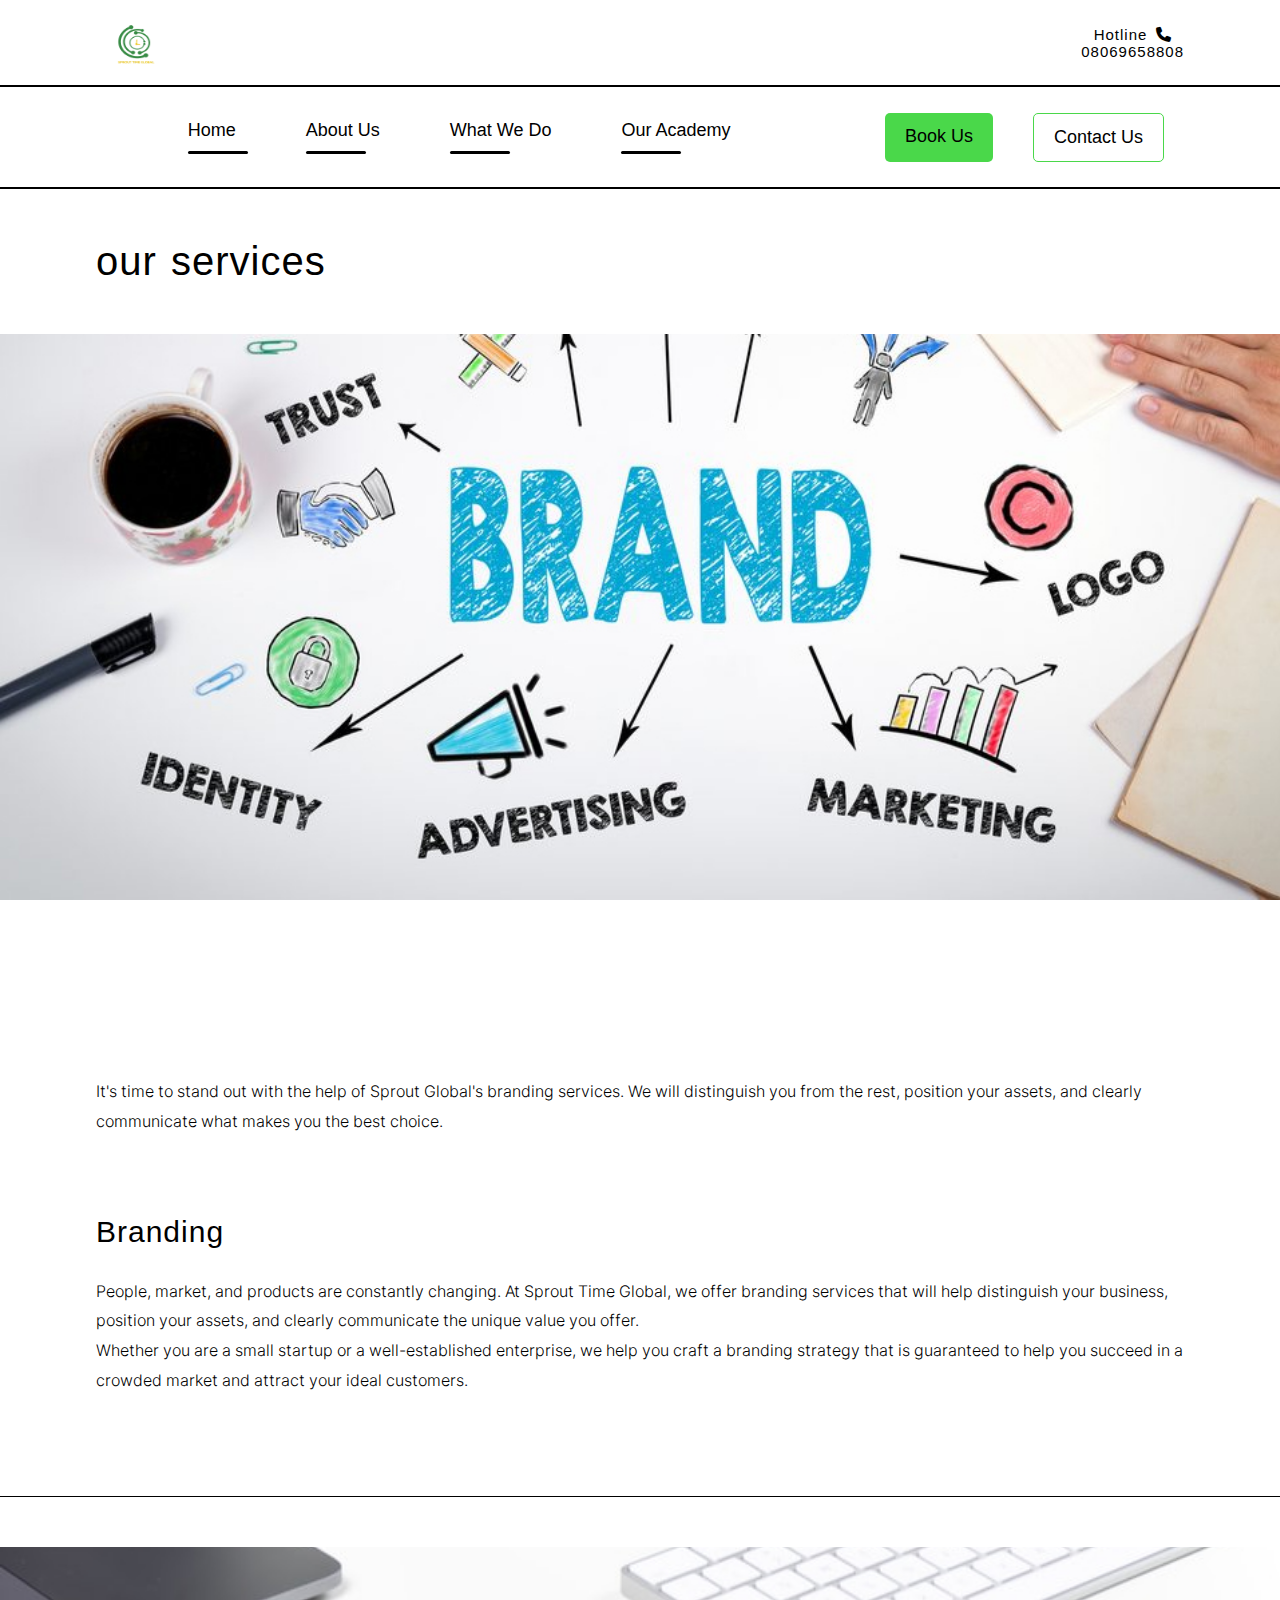
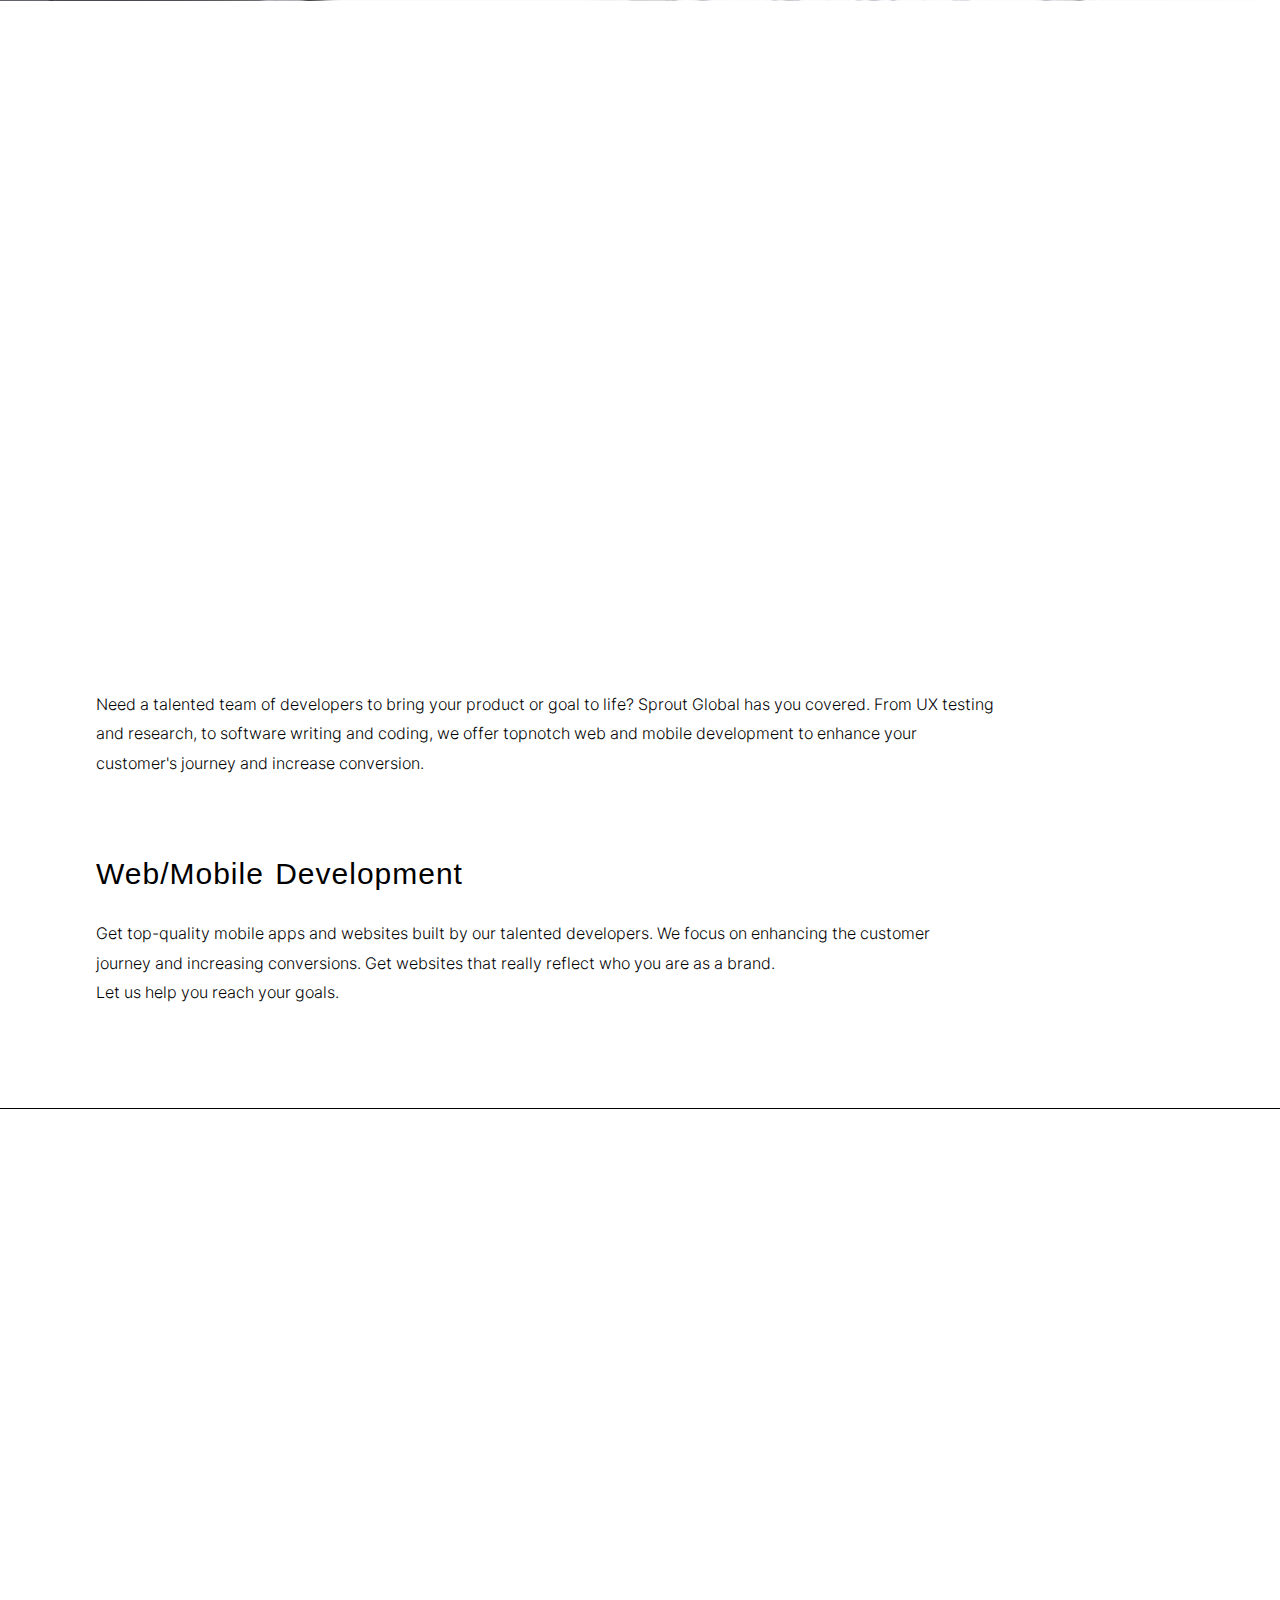
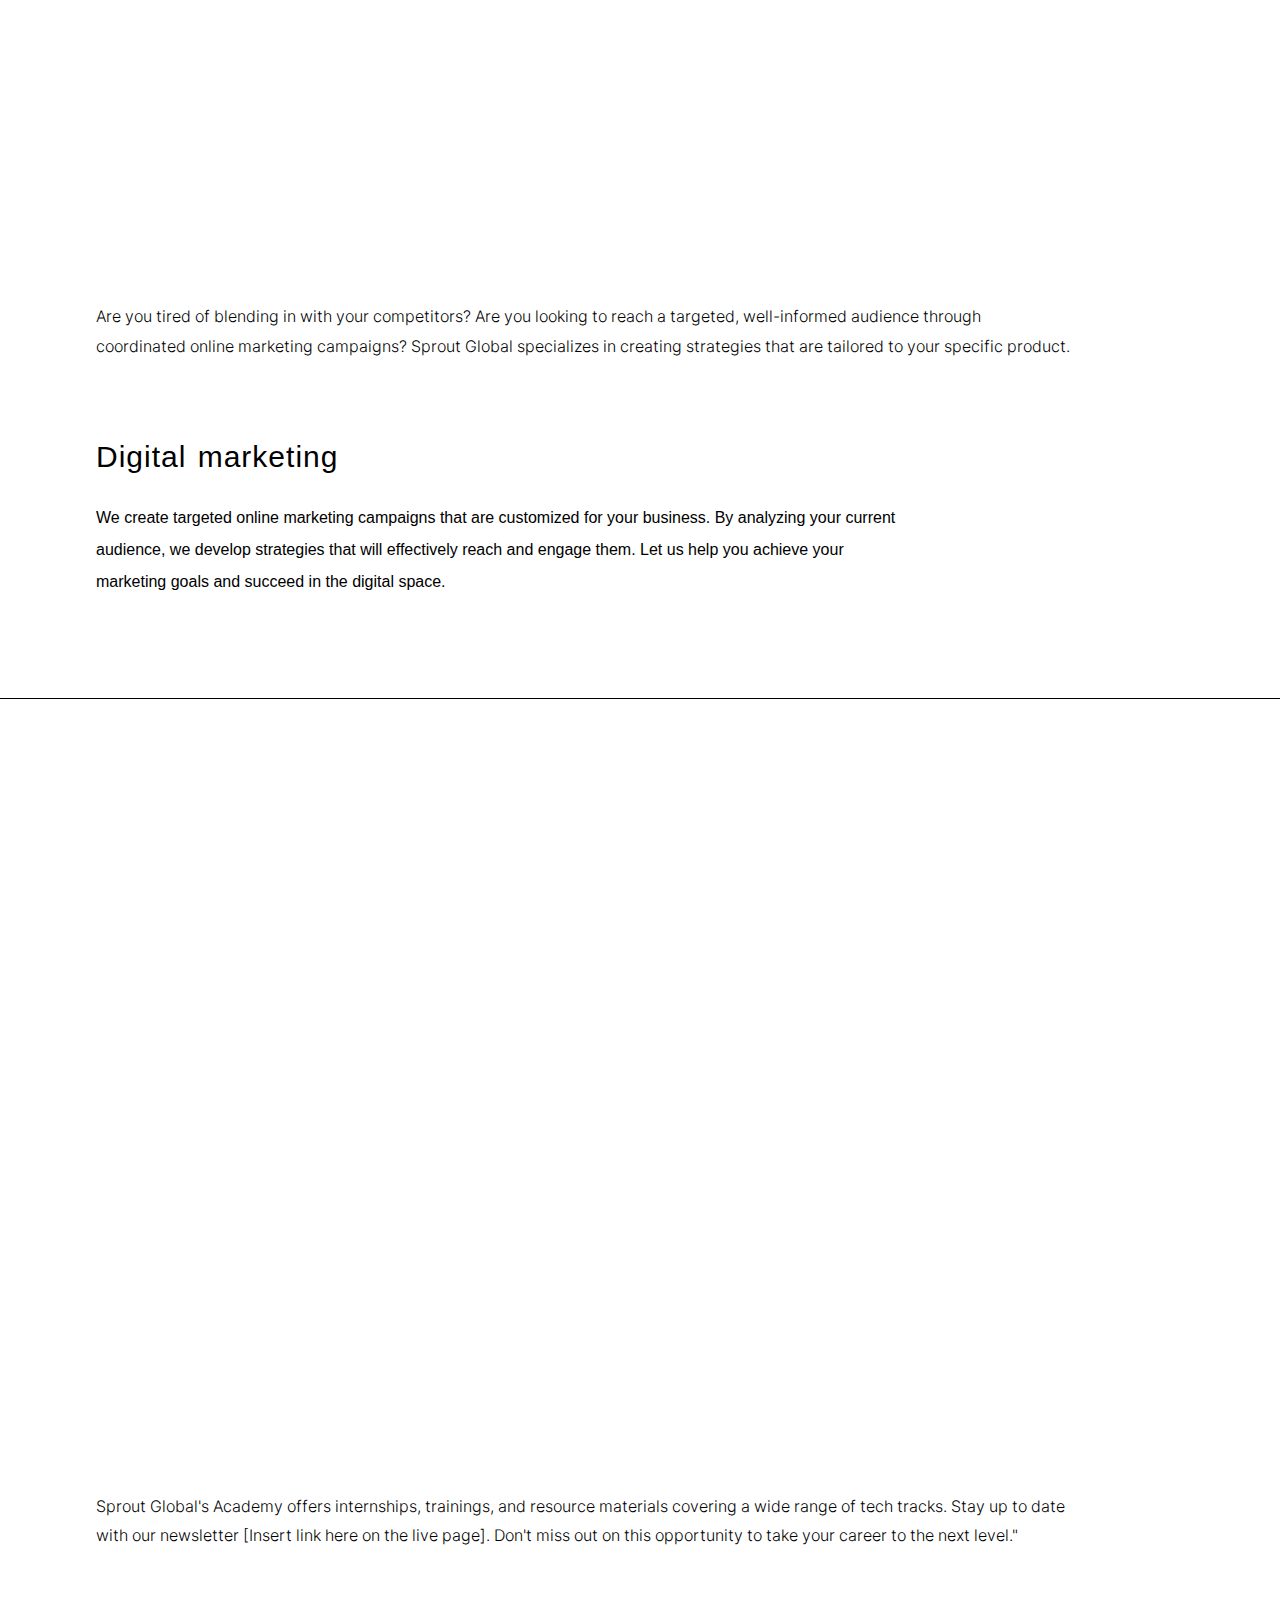
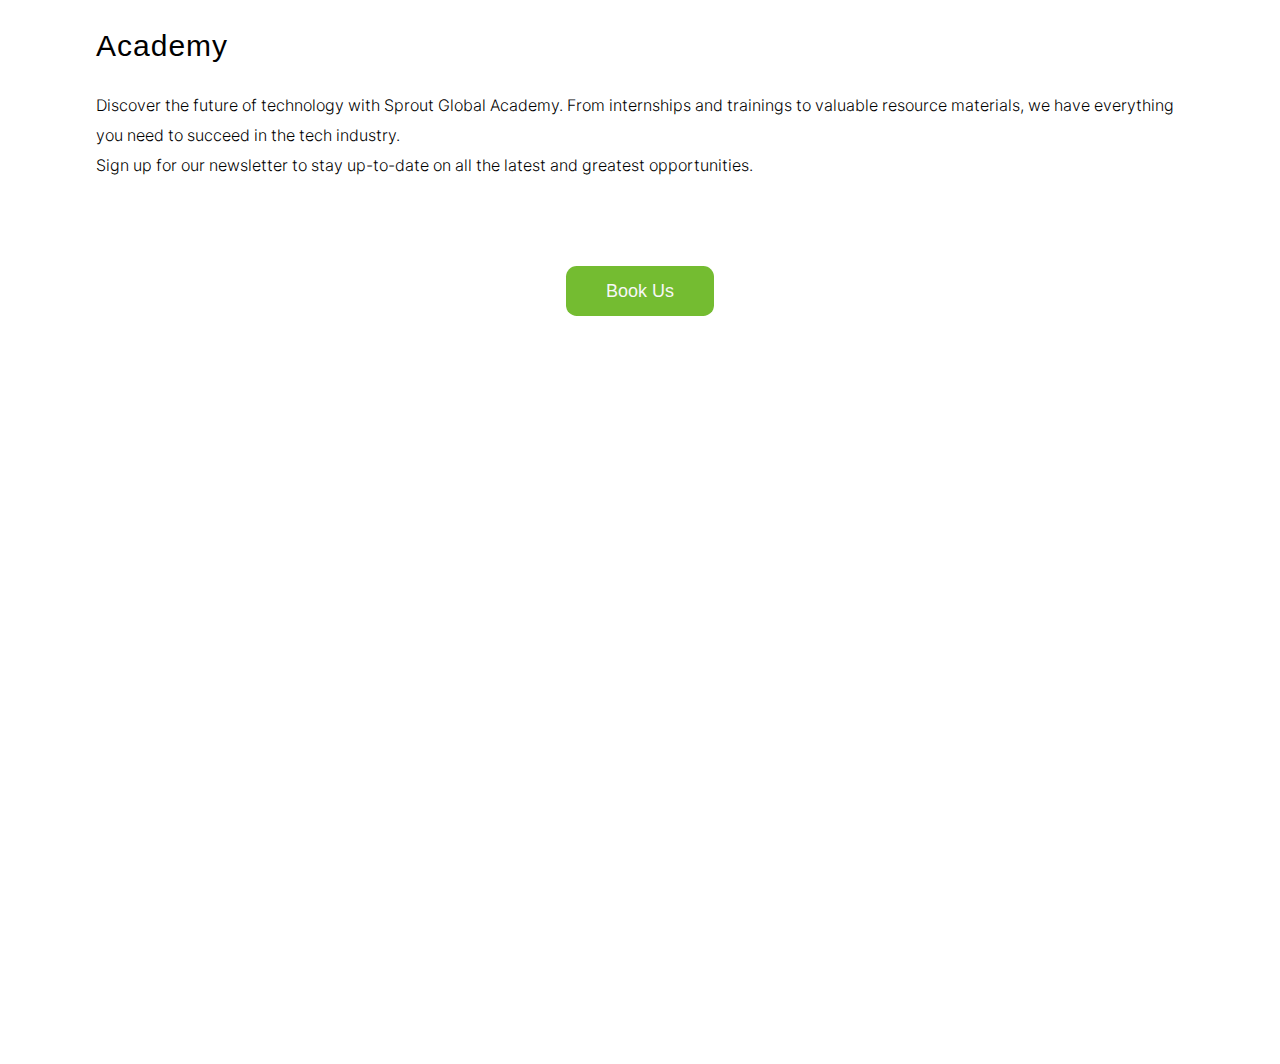
<file: our-services.html>
<!DOCTYPE html>
<html lang="en">
<head>
    <meta charset="UTF-8">
    <meta http-equiv="X-UA-Compatible" content="IE=edge">
    <meta name="viewport" content="width=device-width, initial-scale=1.0">
    <link rel="stylesheet" href="assets/css/our-services.css">
    <link href="https://cdnjs.cloudflare.com/ajax/libs/font-awesome/6.2.0/css/all.min.css" rel="stylesheet">
    <link href="https://unpkg.com/aos@2.3.1/dist/aos.css" rel="stylesheet"/>
    <link rel="icon" href="assets/img/SPG 11 1.png">
    <title>our services</title>
</head>
<body>
    <div class="logo-holder">
        <div class="container">
            <div class="logo-holder-inner">
                <div class="logo"><img src="assets/img/SPG 11 1.png" alt="" srcset=""></div>
                <div class="call-details">
                    <p>Hotline <i class="fa-solid fa-phone"></i><br>08069658808</p>
                </div>
            </div>
        </div>
    </div>
    <nav>
        <div class="container">
            <div class="inner-nav">
                <div class="nav-list-item-cont">
                    <ul>
                        <li><a href="index.html">Home</a><hr id="green-line"></li>
                        <li><a href="about-us.html">About Us</a><hr></li>
                        <li><a href="our-services.html">What We Do</a><hr></li>
                        <li><a href="construction.html">Our Academy</a><hr></li>
                    </ul>
                </div>
                <div class="nav-list-item-cont2">
                    <div class="button" id="btn" onclick="display()"> <img src="assets/img/strokes.svg" alt=""></div>
                    <ul class="ul-1" id="ul">
                        <li><a href="index.html">Home</a><hr id="green-line"></li>
                        <li><a href="about-us.html">About Us</a><hr></li>
                        <li><a href="our-services.html">What We Do</a><hr></li>
                        <li><a href="construction.html">Our Academy</a><hr></li>
                    </ul>
            </div>
                <div class="nav-buttons">
                    <a href="construction.html" id="book-us">Book Us</a>
                    <a href="contact-us.html" id="contact-us">Contact Us</a>
                </div>
            </div>
        </div>
    </nav>
    <section class="section1">
        <div class="container2">
            <div class="section1-inner">
                <div class="section1-heading">
                    <h2>our services</h2>
                </div>
                <div class="image-display">

                </div>
                <div class="section1-text1">
                    <p>It's time to stand out with the help of Sprout Global's branding services. We will distinguish you from the rest, position your assets, and clearly communicate what makes you the best choice.</p>
                </div>
                <div class="section1-text2">
                    <h2>Branding</h2>
                    <p>People, market, and products are constantly changing. At Sprout Time Global, we offer branding services that will help distinguish your business, position your assets, and clearly communicate the unique value you offer.<br>
                        Whether you are a small startup or a well-established enterprise, we help you craft a branding strategy that is guaranteed to help you succeed in a crowded market and attract your ideal customers.</p>
                </div>
            </div>
        </div>
    </section>
    <section class="section2">
        <div class="container2">
            <div class="section2-inner">
                <div class="image-display2">

                </div>
                <div class="section2-text1">
                    <p>Need a talented team of developers to bring your product or goal to life? Sprout Global has you covered. From UX testing<br> and research, to software writing and coding, we offer topnotch web and mobile development to enhance your <br>customer's journey and increase conversion.
                    </p>
                </div>
                <div class="section2-text2">
                    <h2>Web/Mobile Development</h2>
                    <p>Get top-quality mobile apps and websites built by our talented developers. We focus on enhancing the customer<br> journey and increasing conversions. Get websites that really reflect who you are as a brand.<br>
                        Let us help you reach your goals.</p>
                </div>
            </div>
        </div>
    </section>
    <section class="section3">
        <div class="container2">
            <div class="section3-inner">
                <div class="image-display3">

                </div>
                <div class="section3-text1">
                    <p>Are you tired of blending in with your competitors? Are you looking to reach a targeted, well-informed audience through <br> coordinated online marketing campaigns? Sprout Global specializes in creating strategies that are tailored to your specific product.</p>
                </div>
                <div class="section3-text2">
                    <h2>Digital marketing</h2>
                    <p>We create targeted online marketing campaigns that are customized for your business. By analyzing your current <br> audience, we develop strategies that will effectively reach and engage them. Let us help you achieve your <br> marketing goals and succeed in the digital space.
                    </p>
                </div>
            </div>
        </div>
    </section>
    <section class="section4">
        <div class="container2">
            <div class="section4-inner">
                <div class="image-display4">

                </div>
                <div class="section4-text1">
                    <p>Sprout Global's Academy offers internships, trainings, and resource materials covering a wide range of tech tracks. Stay up to date <br> with our newsletter [Insert link here on the live page]. Don't miss out on this opportunity to take your career to the next level."
                    </p>
                </div>
                <div class="section4-text2">
                    <h2>Academy</h2>
                    <p>Discover the future of technology with Sprout Global Academy. From internships and trainings to valuable resource materials, we have everything you need to succeed in the tech industry.<br>
                        Sign up for our newsletter to stay up-to-date on all the latest and greatest opportunities.
                        </p>
                </div>
                <div class="section4-btn-cont">
                    <a href="construction.html" class="our-services-btn">Book Us</a>
                </div>
            </div>
        </div>
    </section>
    <!-- <section class="section5" data-aos="fade-down" data-aos-delay="100" data-aos-duration="1000" data-aos-easing="ease-in-out">
        <div class="container">
            <div class="section5-inner">
                <div class="section5-flex-div">
                    <div class="flex-img"></div>
                    <div class="flex-text"><p>Lorem ipsum dolor sit amet consectetur adipisicing elit. Autem, accusantium necessitatibus fugiat sed laborum in cupiditate dicta? Error voluptas magnam sit facere magni perspiciatis.</p></div>
                </div>
            </div>
        </div>
    </section>
    <section class="section6" data-aos="fade-down" data-aos-delay="100" data-aos-duration="1000" data-aos-easing="ease-in-out">
        <div class="overlapping-div" data-aos="fade-left" data-aos-delay="100" data-aos-duration="2000" data-aos-easing="ease-in-out">
            <p class="para1">Brooklyn Simmsons</p>
            <p class="para2">Software Developer @ Big Kahuna Buger ltd.</p>
        </div>
    </section> -->

    <footer data-aos="fade-down" data-aos-delay="100" data-aos-duration="1000" data-aos-easing="ease-in-out">
        <div class="border">
        <div class="container">
            <div class="footer-inner">
                <div class="logo" data-aos="fade-down" data-aos-delay="50" data-aos-duration="1000" data-aos-easing="ease-in-out"><img src="assets/img/SPG 11 1.png" alt="" srcset=""></div>
                <div class="footer-content">
                    <div class="info">
                        <h4 data-aos="fade-down" data-aos-delay="100" data-aos-duration="1000" data-aos-easing="ease-in-out">Get in touch with us</h4>
                        <ul>
                            <li data-aos="fade-down" data-aos-delay="150" data-aos-duration="1000" data-aos-easing="ease-in-out"data-aos-once="true"><i class="fa-solid fa-phone"></i> 08069658808</li>
                            <li data-aos="fade-down" data-aos-delay="200" data-aos-duration="1000" data-aos-easing="ease-in-out"data-aos-once="true"><i class="fa-solid fa-envelope"></i> Infosproutglobal@gmail.com</li>
                            <li data-aos="fade-down" data-aos-delay="250" data-aos-duration="1000" data-aos-easing="ease-in-out"data-aos-once="true"><i class="fa-solid fa-location-dot"></i> Calabar Croconstruction.html</li>
                        </ul>
                        <ul class="icons">
                            <li class="socials" data-aos="fade-right" data-aos-delay="400" data-aos-duration="1000" data-aos-easing="ease-in-out"data-aos-once="true"><a href="https://www.linkedin.com/company/sprout-time-global" target="_blank"><i class="fa-brands fa-linkedin"></i></li></a>
                            <li class="socials" data-aos="fade-right" data-aos-delay="450" data-aos-duration="1000" data-aos-easing="ease-in-out"data-aos-once="true"><a href="https://www.facebook.com/sprouttimeTech/?mibextid=LQQJ4d>" target="_blank"><i class="fa-brands fa-facebook"></i></li></a>
                            <li class="socials" data-aos="fade-right" data-aos-delay="500" data-aos-duration="1000" data-aos-easing="ease-in-out"data-aos-once="true"><a href="https://twitter.com/sprouttime_?t=YSCdmmBKe7CvzX72m6NibA&s=08" target="_blank"><i class="fa-brands fa-twitter"></i></li></a>
                            <li class="socials" data-aos="fade-right" data-aos-delay="550" data-aos-duration="1000" data-aos-easing="ease-in-out"data-aos-once="true"><a href="https://instagram.com/sprouttime_global?igshid=NTc4MTIwNjQ2YQ==" target="_blank"><i class="fa-brands fa-instagram"></i></li></a>
                        </ul>
                    </div>
                    <div class="links1">
                        <h4 data-aos="fade-down" data-aos-delay="100" data-aos-duration="1000" data-aos-easing="ease-in-out"data-aos-once="true"><span class="line">Quick link</span>s</h4>
                        <ul>
                            <li data-aos="fade-down" data-aos-delay="150" data-aos-duration="1000" data-aos-easing="ease-in-out"data-aos-once="true"><a href="about-us.html">About Us</a></li>
                            <li data-aos="fade-down" data-aos-delay="200" data-aos-duration="1000" data-aos-easing="ease-in-out"data-aos-once="true"><a href="our-services.html">services</a></li>
                            <li data-aos="fade-down" data-aos-delay="250" data-aos-duration="1000" data-aos-easing="ease-in-out"data-aos-once="true"><a href="contact-us.html">Contact Us</a></li>
                            <!-- <li data-aos="fade-down" data-aos-delay="300" data-aos-duration="1000" data-aos-easing="ease-in-out"><a href="#">hello</a></li> -->
                        </ul>
                    </div>
                    <div class="links2">
                        <h4 data-aos="fade-down" data-aos-delay="100" data-aos-duration="1000" data-aos-easing="ease-in-out"data-aos-once="true"><span class="line">Relevant lin</span>ks</h4>
                        <ul>
                            <li data-aos="fade-down" data-aos-delay="150" data-aos-duration="1000" data-aos-easing="ease-in-out"data-aos-once="true"><a href="mission-vision.html">Our Values</a></li>
                            <li data-aos="fade-down" data-aos-delay="200" data-aos-duration="1000" data-aos-easing="ease-in-out"data-aos-once="true"><a href="construction.html">Updates</a></li>
                            <li data-aos="fade-down" data-aos-delay="250" data-aos-duration="1000" data-aos-easing="ease-in-out"data-aos-once="true"><a href="about-us.html">How We Work</a></li>
                            <li data-aos="fade-down" data-aos-delay="300" data-aos-duration="1000" data-aos-easing="ease-in-out"data-aos-once="true"><a href="construction.html">Book Us Today</a></li>
                        </ul>
                    </div>
                    <div class="links3">
                        <h4 data-aos="fade-down" data-aos-delay="100" data-aos-duration="1000" data-aos-easing="ease-in-out"data-aos-once="true"><span class="line">Our Acede</span>my</h4>
                        <ul>
                            <li data-aos="fade-down" data-aos-delay="150" data-aos-duration="1000" data-aos-easing="ease-in-out"data-aos-once="true"><a href="construction.html">Our Acedemy</a></li>
                            <li data-aos="fade-down" data-aos-delay="200" data-aos-duration="1000" data-aos-easing="ease-in-out"data-aos-once="true"><a href="construction.html">Courses</a></li>
                            <li data-aos="fade-down" data-aos-delay="250" data-aos-duration="1000" data-aos-easing="ease-in-out"data-aos-once="true"><a href="construction.html">Sign In</a></li>
                            <li data-aos="fade-down" data-aos-delay="300" data-aos-duration="1000" data-aos-easing="ease-in-out"data-aos-once="true"><a href="construction.html">Register</a></li>
                            <li data-aos="fade-down" data-aos-delay="350" data-aos-duration="1000" data-aos-easing="ease-in-out"data-aos-once="true"><a href="faqs.html">FAQs</a></li>
                        </ul>
                    </div>
                </div>
            </div>
        </div>
        </div>
        <div class="container">
            <div class="copyright-text">
                <p>Copyright 2022, Sprout Time Tech <span class="vertical-line">|</span> All Rights Reserved</p> <p>Privacy Policy <span class="vertical-line">|</span> <span class="green">Unsubscribe</span></p>
            </div>
        </div>
    </footer>
    <script src="https://unpkg.com/aos@2.3.1/dist/aos.js"></script>
    <script>
        AOS.init();
    </script>
    <script src="assets/js/main.js"></script>
</body>
</html>
</file>
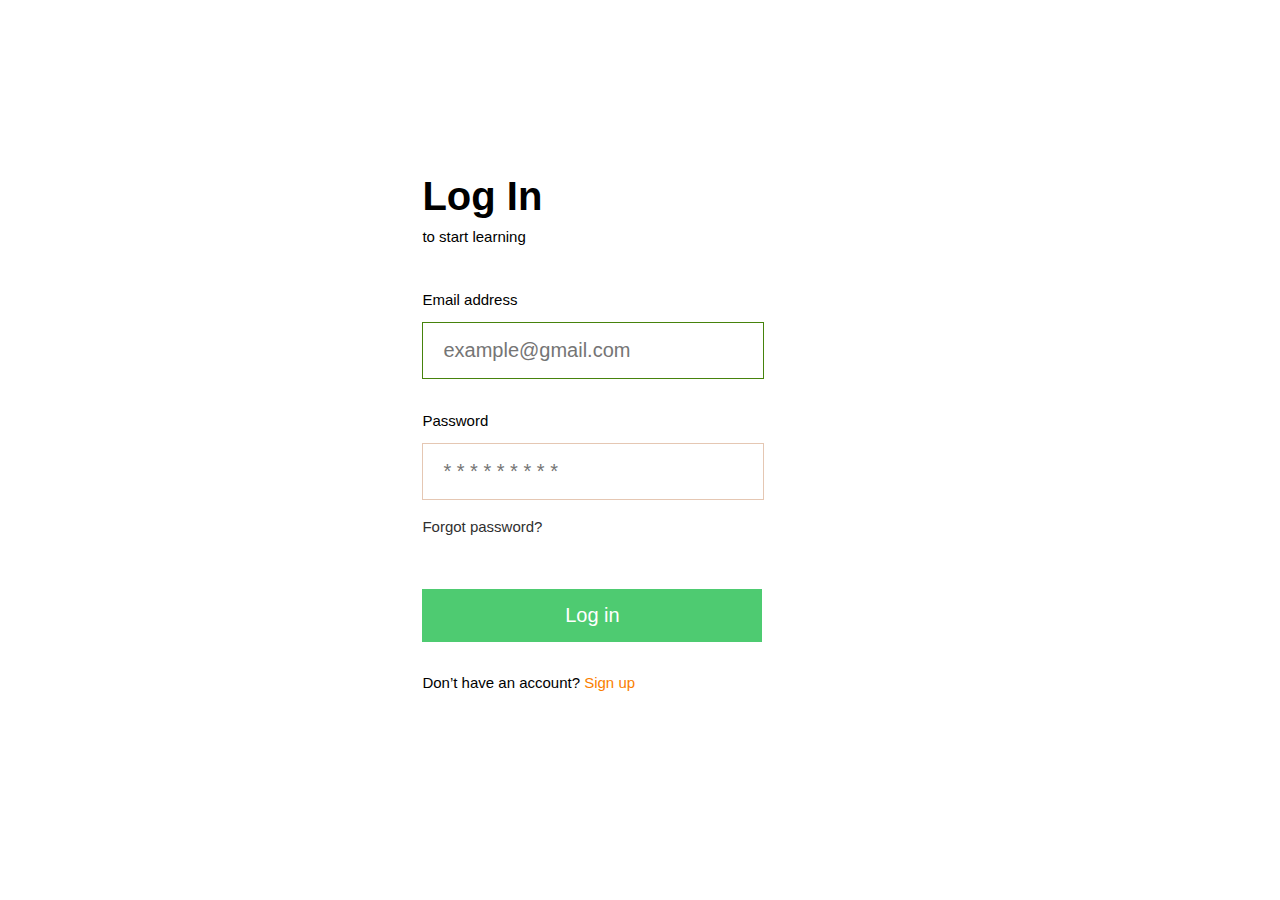
<file: sign-in.html>
<!DOCTYPE html>
<html lang="en">
<head>
    <meta charset="UTF-8">
    <meta http-equiv="X-UA-Compatible" content="IE=edge">
    <meta name="viewport" content="width=device-width, initial-scale=1.0">
    <link rel="stylesheet" href="assets/css/sign-in.css">
    <title>Document</title>
</head>
<body>
    <section>
        <div class="container">
            <div class="section-inner">
                <div class="div-cont">
                    <h2>Log In</h2>
                    <p>to start learning</p>
                    <form action="">
                        <label for="email">Email address</label><br>
                        <input type="email" id="email" placeholder="example@gmail.com"><br>
                        <label for="password">Password</label><br>
                        <input type="password" id="password" placeholder="* * * * * * * * *"><br>
                        <a href="#" class="forget">Forgot password?</a><br>
                        <button>Log in</button>
                        <p class="sign-up">Don’t have an account? <span><a href="test-acedemy.html">Sign up</a></span></p>
                    </form>
                </div>
            </div>
        </div>
    </section>
</body>
</html>
</file>
<file: assets/css/style.css>
@font-face {
    font-family: inter;
    src: url(../fonts/inter/Inter-Light.otf);
}
@font-face {
    font-family: montserrat;
    src: url(../fonts/montserrat/Montserrat-Bold.ttf);
}
*{
    padding: 0;
    margin: 0;
}

.container2{
    width: 85%;
    margin: auto;
}
.logo-holder{
    width: 100%;
    padding: 10px 0;
}
.logo-holder-inner{
    width: 100%;
    height: 65px;
    display: flex;
    justify-content: space-between;
    /* margin: auto; */
}
.logo{
    display: flex;
    margin-top: auto;
    margin-bottom: auto;
   
}
.call-details{
    display: flex;
    margin-top: auto;
    margin-bottom: auto;
}
.logo img{
    width: 80px;
    height: 70px;
}
.call-details p{
    font-family: sans-serif;
    font-size: 15px;
    font-weight: 100;
    word-spacing: 3px;
    letter-spacing: 1px;
    text-align: center;
}
header{
    border-top-right-radius: 30px;
    border-top-left-radius: 30px;
    width: 100%;
    height: 100vh;
    background:url(../img/header-img1.jpeg);
    background-size: cover;
    background-repeat:no-repeat;
    background-attachment: fixed;
    animation-name: change-pic;
    animation-delay: 2s;
    animation-duration: 30s;
    animation-iteration-count: infinite;
}

@keyframes change-pic {
    0%{background-image: url(../img/header-img1.png);-webkit-transform-style: preserve-3d;}
    20%{background-image: url(../img/businessman-holding-arrow-graph-growth-business-financial-investment-strategy-planning.png);-webkit-transform-style: preserve-3d;}
    40%{background-image: url(../img/group-afro-americans-working-together-1.png);-webkit-transform-style: preserve-3d;}
    60%{background-image: url(../img/header-img1.png);-webkit-transform-style: preserve-3d;}
    80%{background-image: url(../img/businessman-holding-arrow-graph-growth-business-financial-investment-strategy-planning.png);-webkit-transform-style: preserve-3d;}
    100%{background-image: url(../img/group-afro-americans-working-together-1.png);-webkit-transform-style: preserve-3d;}
    /* 60%{background-image: url(../img/header-img1.png);-webkit-transform-style: preserve-3d;}
    70%{background-image: url(../img/businessman-holding-arrow-graph-growth-business-financial-investment-strategy-planning.png);-webkit-transform-style: preserve-3d;}
    80%{background-image: url(../img/group-afro-americans-working-together-1.png);-webkit-transform-style: preserve-3d;}
    100%{background-image: url(../img/header-img1.png);-webkit-transform-style: preserve-3d;}
  */
 
}
.animated-text::before{
    content: "REPRESENT YOU";
    animation-name: change-text;
    animation-duration: 30s;
    animation-delay: 1s;
    animation-iteration-count: infinite;
}
@keyframes change-text{
    0%{content: "REPRESENT YOU";}
    20%{content: "GROW YOU";}
    40%{content: "EXPOSE YOU TO THE FUTURE OF TECHNOLOGY";}
    60%{content: "REPRESENT YOU";}
    80%{content: "GROW YOU";}
    100%{content: "REPRESENT YOU";}
    /* 60%{content: "REPRESENT YOU";}
    70%{content: "GROW YOU";}
    80%{content: "EXPOSE YOU TO THE FUTURE OF TECHNOLOGY";}
    100%{content: "REPRESENT YOU";} */
   

    
}
.container{
    width: 85%;
    margin: auto;
}
.inner-nav{
    display: flex;
    justify-content: space-evenly;
    height: 150px;
}
.nav-list-item-cont {
    width: 50%;
    margin: auto;
}
.nav-list-item-cont2 {
    position: relative;
    z-index: 1;
    display: none;
    width: 25%;
    margin: 50px auto;
}
.nav-list-item-cont ul{
    display: flex;
    justify-content: flex-end;
    list-style-type: none;
}
.nav-list-item-cont ul li a{
    text-decoration: none;
    color: white;
    margin: 0 30px;
    padding: 20px 5px;
    font-family: sans-serif;
    font-size: 18px;
    font-weight: 500;
}
.nav-list-item-cont2 ul{
    display: flex;
    justify-content: flex-start;
    list-style-type: none;
    background-color: white;
    padding: 5px 0;
}
.nav-list-item-cont2 ul li a{
    text-decoration: none;
    color: black;
    margin: 0;
    padding: 10px 5px;
    font-family: sans-serif;
    font-size: 18px;
    font-weight: 500;
}
.nav-list-item-cont2 ul li a:hover{
    background-color: grey;
    color: white;
}

hr{
    width: 60px;
    height: 2.5px;
    border-radius: 20px;
    margin-left: 35px;
    margin-top: 10px;
    border: solid 0;
    color: white;
    background-color: white;
}
.nav-buttons{
    width: 50%;
    margin: auto;
    display: flex;
    justify-content: flex-end;
}
.nav-buttons a{
    text-decoration: none;
    margin: 0 20px;
    padding: 13px 20px;
    font-family: sans-serif;
    font-size: 18px;
    font-weight: 500;
    border-radius: 5px;
    color: white;
}
#book-us{
    background-color: rgb(74, 216, 74);
}
#contact-us{
    background-color: transparent;
    border: solid rgb(74, 216, 74) 1.5px;
}
#green-line{
    background-color: rgb(74, 216, 74);
}
@media(max-width:1450px){
    .nav-list-item-cont {
        width: 80%;
    }
}
@media(max-width:1180px){
    .nav-buttons a{
        font-size: 15px;
        padding: 10px 15px;
    }
    .nav-list-item-cont ul li a{
        font-size: 13px;
    }
    .container{
        width: 90%;
    }
}
@media(max-width:950px){
    .container{
        width: 100%;
    }
    .nav-buttons a{
        font-size: 13px;
        padding: 10px 15px;
    }
    .nav-list-item-cont ul li a{
        font-size: 10px;
        margin: 0 20px;
    }
    .nav-list-item-cont2 ul li a{
        font-size: 10px;
        display: block;
        width: 93%;
        padding: 10px 0  10px 10px;
    }
    hr{
        width: 50px;
        margin-left: 25px;
    }
    .inner-nav{
        justify-content: space-between;
    }
    .nav-list-item-cont ul{
        justify-content: flex-start;
    }
}
@media(max-width:750px){
    .nav-buttons a{
        font-size: 10px;
        padding: 10px 10px;
        margin: 0 10px;
    }
    .nav-buttons{
        width: 40%;
    }
}
@media(max-width:650px){
    .nav-list-item-cont{
        display: none;
    }
    .nav-list-item-cont2{
        display: block;
    }
    .nav-list-item-cont2 ul{
        display: none;
    }
    .button{
        width: 50px;
        height: 50px;
        border: 2px solid  rgb(74, 216, 74);
        border-radius: 10px;
    }
    .button img{
        width: 40px;
        height: 50px;
        margin: 0 5px;
    }
    
    hr{
        display: none;
    }
}
@media(max-width:600px){
    .nav-buttons{
        width: 60%;
    }
}










.inner-header{
    display: flex;
    width: 100%;
    height: 65vh;
    margin: auto;
}
.inner-header-content{
    width: 100%;
    text-align: center;
    line-height: 2;
    color: white;
    margin: auto;
    word-spacing: 3px;
}
.inner-header-content h1{
    font-size: 40px;
    font-family: sans-serif;
    font-weight: 600;
    /* margin-bottom: 40px; */
}
.inner-header-content p{
    font-family: inter;
    font-size: 20px;
    font-weight: 100;
    margin: 30px 0 20px;
    word-spacing: 3px;
    letter-spacing: 1px;
}
.green-text{
    color: rgb(74, 216, 74);
}
.book-us-btn{
    text-decoration: none;
    padding: 13px 20px;
    font-family: sans-serif;
    font-size: 18px;
    font-weight: 500;
    border-radius: 5px;
    color: white;
    background-color: transparent;
    border: 2px solid white;
}

@media(max-width:1280px){
    .inner-header-content p{
        font-size: 15px;
    }
}
@media(max-width:1160px){
    .inner-header-content p{
        font-size: 15px;
    }
}
@media(max-width:950px){
    .inner-header-content p{
        font-size: 13px;
        margin: 30px 0 30px;
    }
    .inner-header-content h1{
        font-size: 30px;
    }
    
}
@media(max-width:850px){
    .inner-header-content p{
        font-size: 10px;
        word-spacing: 2px;
        letter-spacing: 0.5px;
    }
}
@media(max-width:650px){
    .inner-header-content h1{
        font-size: 25px;
    }
    .inner-header-content p{
        font-size: 10px;
        word-spacing: 1px;
        letter-spacing: 0.5px;
    }
    .inner-header{
        height: 50vh;
    }
    header{
        height: 80vh;
    }
   #container1{
        width: 100%;
   }
}
@media(max-width:550px){
    .inner-header-content h1{
        font-size: 20px;
    }
    .inner-header-content br{
        display: none;
    }
    .inner-header-content p{
        font-size: 8px;
        word-spacing: 0.5px;
        letter-spacing: 0.5px;
    }
    #container1{
        width: 90%;
   }
}












.section1{
    padding-top: 120px;
    padding-bottom: 120px;
}
.section1-inner-contents{
    display: flex;
    line-height: 1.6;
}
.section1-about-text1{
    width: 50%;
    word-spacing: 5px;
    
}
.section1-about-text2{
    width: 45%;
}
.section1-about-text1 p{
    width: 65%;
    font-family: inter;
    font-size: 20px;
    font-weight: 300;
    margin: 30px 0 20px;
    line-height: 173.02%;
}
.section1-about-text1 h3{
    width: 65%;
    font-size: 50px;
    font-family: sans-serif;
    font-weight: 500;
}
.first-flex{
    width: 100%;
    display: flex;
    justify-content: space-between;
    margin-top: 130px;

}
.second-flex{
    width: 100%;
    display: flex;
    justify-content: space-between;
    margin-top: 70px;
}

.first-flex p{
    width: 40%;
    text-align: start;
    font-family: inter;
    font-size: 16px;
    font-weight: 300;
    line-height: 30px;
    line-height: 186.4%;
    text-align: left;

}

.second-flex p{
    width: 40%;
    font-family: inter;
    font-style: normal;
    font-weight: 300;
    font-size: 16px;
    line-height: 186.4%;
  
}
.section1-btn-cont{
    margin-top: 100px;
    width: 100%;
    text-align: center;
}
.read-more-btn{
    text-decoration: none;
    padding: 15px 40px;
    font-family: sans-serif;
    font-size: 18px;
    font-weight: 500;
    border-radius: 10.6804px;
    color: #F7F7F7;
    background-color: #74BC31;
}

@media (max-width:1480px) {
    .section1-about-text1 p{
        font-size: 18px;
    }
    .section1-about-text1 h3{
        font-size: 40px;
    }
    .first-flex{
        margin-top: 70px;
    }
    .container{
        width: 85%;
    }

}
@media (max-width:1330px){
    .container{
        width: 85%;
    }
    .second-flex p{
        width: 40%;
        font-size: 13px;
    }
    .first-flex p{
        width: 40%;
        font-size: 13px;
    }
    .section1-about-text1 p{
        font-size: 15px;
    }

}
@media(max-width:950px){
    .second-flex p{
        font-size: 11px;
    }
    .first-flex p{
        font-size: 11px;
    }
    .section1-about-text1 p{
        font-size: 13px;
    }
}
@media(max-width:850px){
    .second-flex p{
        font-size: 10px;
    }
    .first-flex p{
        font-size: 10px;
    }
    
    
}
@media(max-width:750px){
    .section1-inner-contents{
        display: block;
    }
    .section1-about-text1{
        width: 80%;
        word-spacing: 2px;
        text-align: center;
        margin: auto;
        
    }
    .section1-about-text1 p{
        width: 100%;
        margin: 30px 0 10px;
    }
    .section1-about-text1 h3{
        width: 100%;
        margin-bottom: 40px;
    }
    .section1-about-text2{
        width: 80%;
        justify-content: space-between;
        margin: auto;
    }


    .first-flex {
        width: 100%;
    }

    .second-flex {
        width: 100%;
    }
   
}
@media(max-width:550px){
    .section1-about-text1 p{
        font-size: 10px;
    }
    .section1-about-text1 h3{
        font-size: 25px;
    }
    .second-flex p{
        font-size: 8px;
    }
    .first-flex p{
        font-size: 8px;
    }
}









.section2{
    padding-top: 150px ;
    padding-bottom: 150px;
}
.section2-inner{
    display: flex;
    justify-content: space-between;
    width: 100%;
    line-height: 1.5;
}
.section2-text{
    width: 50%;
}
.section2-text h2{
    font-size: 45px;
    font-family: sans-serif;
    font-weight: 500;
    word-spacing: 2px;
    letter-spacing: 2px;
}
.section2-text p{
    font-family: inter;
    font-style: normal;
    font-weight: 300;
    font-size: 20px;
    line-height: 203.9%;
    margin-bottom: 35px;

}
.section2-image{
    background: url(../img/mockuper.png);
    background-size: cover;
    background-repeat: no-repeat;
    height: 405px;
    width: 50%;
    border-radius: 20px;
    box-shadow: -10px 10px #3B6618;
}
.section2-btn-cont{
    width: 100%;
    text-align: start;
    margin-top: 90px;
}
.our-services-btn{
    text-decoration: none;
    padding: 15px 40px;
    font-family: sans-serif;
    font-size: 18px;
    font-weight: 500;
    border-radius: 10.6804px;
    color: black;
    background-color: transparent;
    border: 2px solid black;
    /* box-shadow: 0px 2px 5px 0px; */
}
@media (max-width:1480px) {
    .section2-text p{
        font-size: 16px;
    }
    .section2-text h2{
        font-size: 30px;
    }  
    .section2-image{
        height: 350px;
    }

}
@media(max-width:1170px){
    .section2-inner{
       width: 100%;
    }
    .section2-image{
        width:45%;
    }
    .section2-image{
        height: 250px;
    }
}
@media(max-width:950px){
    .section2-text p{
        font-size: 13px;
    }
}
@media(max-width:850px){
    /* .section2-text p{
        font-size: 13px;
    } */
    .section2-image{
        width:50%;
    }
    .section2-image{
        height: 200px;
    }
}
@media(max-width:750px){
    .section2-inner{
        display: block;
    }
    .section2-text{
        width: 80%;
        margin: auto;
        text-align: center;
    }
    .section2-text br{
        display: none;
    }
    .section2-btn-cont{
        width: 100%;
        text-align: center;
        margin-top: 70px;
    }
    .section2-image{
        margin-top: 100px;
        width:80%;
        margin-left: auto;
        margin-right: auto;
    }
    .section2-image{
        height: 300px;
    }
    .section2-text h2{
        font-size: 30px;
        margin-bottom: 40px;
    }  
}
@media(max-width:550px){
    .section2-text h2{
        font-size: 25px;
    }
    .section2-text p{
        font-size: 10px;
    }
    .section2-image{
        width:80%;
    }
    .section2-image{
        height: 200px;
    }
}










.section3{
    background-image: url(../img/133665c7b30f3df4418ed2ceccb81e96.jpeg);
    background-repeat: no-repeat;
    background-size: cover;
}
.back-colour{
    padding-top: 120px;
    padding-bottom: 120px;
    width: 100%;
    background-color: #539317f0;;
}
.section3-inner{
    display: flex;
    justify-content: space-between;
}
.section3-text-content{
    width: 50%;
    line-height: 2;
}
.first-text{
    margin-bottom:40px;
}
.first-text h3{
    font-size: 35px;
    font-family: sans-serif;
    font-weight: 400;
    word-spacing: 2px;
    letter-spacing: 1px;
    color:  #C7FF92;
}
.second-text p{
    font-size: 26px;
    font-family: sans-serif;
    font-weight: 100;
    word-spacing: 2px;
    letter-spacing: 2px;
    color: #FFFFFF;
}
.click-here{
    text-decoration:none;
    color: #F8FFF1;
}
.unsubscribe{
    color:   #C7FF92;
    text-decoration:none;
}
.section3-form-content{
    width: 50%;
    line-height: 2;
}
.section3-form-content p{
    font-size: 20px;
    font-family: sans-serif;
    font-weight: 100;
    word-spacing: 1px;
    letter-spacing: 2px;
    color: white;
}
input{
    width: 80%;
    height: 10px;
    margin: 15px 0;
    padding: 25px;
    font-size: 20px;
    border: none;
}
textarea{
    min-width: 80%;
    min-height: 100px;
    max-width: 90%;
    max-height: 100px;
    padding: 20px 25px;
    font-family: sans-serif;
    font-size: 20px;
    margin-top: 15px;
    border: none;
}
.btn-submit{
    padding: 20px 80px;
    font-family: sans-serif;
    background-color: transparent;
    margin-top: 50px;
    border: solid white 2px;
    border-radius: 10px;
    color: white;
    font-size: 15px;
    cursor: pointer;
}
.social-btn-cont{
    margin-top: 115px;
}
.social-btn-cont h4{
    color: #FFFFFF;
    font-family: sans-serif;
    font-size: 18px;
    font-weight: 400;
    margin-bottom: 50px;
}

.social-btns{
    width: 55%;
    display: flex;
    justify-content: space-between;
}
.app-btn1{
    background-image: url(../img/images.png);
    background-size: cover;
    background-repeat: no-repeat;
    width: 179.75px;
    height: 52px;
    border: 1px #A6A6A6 solid;
    border-radius: 10px;
    
}
.app-btn2{
    background-image: url(../img/download.png);
    background-size: cover;
    background-repeat: no-repeat;
    width: 179.75px;
    height: 52px;
    border: 1px #A6A6A6 solid;
    border-radius: 10px;
}

@media(max-width:1390px){
    .first-text h3{
        font-size: 30px;
    }
    .second-text p{
        font-size: 20px;
    }
    .link1{
        width: 100px;
    }
    .link2{
        width: 100px;
    }


}
@media(max-width:1310px){
    .first-text h3{
        font-size: 30px;
    }
    .second-text p{
        font-size: 18px;
    }
    .section3-form-content p{
        font-size: 18px;
    }
}
@media(max-width:1210px){
    .first-text h3{
        font-size: 25px;
    }
    .second-text p{
        font-size: 15px;
    }
    .section3-form-content p{
        font-size: 13px;
    }
    .section3-form-content{
        width: 60%;
    }
    .link1{
        width: 50px;
    }
    .link2{
        width: 50px;
    }
}
@media(max-width:1050px){
    .app-btn1{
        background-image: url(../img/images.png);
        background-size:cover;
        background-repeat: no-repeat;
        width: 150.75px;
        height: 50px;
        
    }
    .app-btn2{
        background-image: url(../img/download.png);
        background-size:cover;
        background-repeat: no-repeat;
        width: 170.75px;
        height: 50px;
        
    }
    .social-btns{
        width: 60%;
        display: flex;
        justify-content: space-between;
    }
    
}
@media(max-width:950px){
    .first-text h3{
        font-size: 25px;
    }
    .second-text p{
        font-size: 13px;
        word-spacing: 0;
        letter-spacing: 0.5px;
    }
    .section3-form-content p{
        font-size: 13px;
        word-spacing: 0;
        letter-spacing: 0.5px;
    }
    .app-btn1{
        background-image: url(../img/images.png);
        background-size:cover;
        background-repeat: no-repeat;
        width: 150.75px;
        height: 50px;
        
    }
    .app-btn2{
        background-image: url(../img/download.png);
        background-size:cover;
        background-repeat: no-repeat;
        width: 170.75px;
        height: 50px;
        
    }
    .social-btns{
        width: 65%;
        display: flex;
        justify-content: space-between;
    }
}
@media(max-width:850px){
    .app-btn1{
        background-image: url(../img/images.png);
        background-size:contain;
        background-repeat: no-repeat;
        width: 90.75px;
        height: 30px;
        
    }
    .app-btn2{
        background-image: url(../img/download.png);
        background-size:contain;
        background-repeat: no-repeat;
        width: 90.75px;
        height: 30px;
        
    }
    .social-btns{
        width: 50%;
        display: flex;
        justify-content: space-between;
    }
}
@media(max-width:750px){
    .section3-inner{
        display: block;
        justify-content: space-between;
    }
    .first-text{
        margin-bottom:20px;
    }
    .social-btns{
        width: 40%;
        display: flex;
        margin: auto;
        justify-content: space-between;
        text-align: center;
    }
    .social-btn-cont{
        margin-top: 30px;
        margin-bottom: 100px;
    }
    .app-btn1{
        background-image: url(../img/images.png);
        background-size:contain;
        background-repeat: no-repeat;
        width: 95px;
        height: 31px;
        
    }
    .app-btn2{
        background-image: url(../img/download.png);
        background-size:contain;
        background-repeat: no-repeat;
        width: 100.75px;
        height: 31px;
        
    }

    .section3-text-content{
        width: 80%;
        margin: auto;
        text-align: center;
    }
    .section3-form-content{
        width: 80%;
        margin: auto;
        text-align: center;
    }
    .second-text p br{
        display: none;
    }
}
@media(max-width:550px){
    .social-btns{
        width: 60%;
        display: flex;
        margin: auto;
        justify-content: space-between;
        text-align: center;
    }
    .social-btn-cont{
        margin-top: 30px;
        margin-bottom: 100px;
    }
    .app-btn1{
        background-image: url(../img/images.png);
        background-size:contain;
        background-repeat: no-repeat;
        width: 95px;
        height: 31px;
        
    }
    .app-btn2{
        background-image: url(../img/download.png);
        background-size:contain;
        background-repeat: no-repeat;
        width: 100.75px;
        height: 31px;
        
    }
    .first-text h3{
        font-size: 20px;
    }
    .second-text p{
        font-size: 10px;
        word-spacing: 0;
        letter-spacing: 0.5px;
    }
    .section3-form-content p{
        font-size: 10px;
        word-spacing: 0;
        letter-spacing: 0.5px;
    }
}































.section4{
    padding-top: 30px;
    padding-bottom: 30px;
    background-color: #d8fab9;
}
.section4-flex-div{
    width: 100%;
    margin: auto;
    display: flex;
    justify-content: space-between;
}
.flex-img{
    background-image: url(../img/img.jpg);
    width: 150px;
    height: 90px;
    background-size: cover;
    background-repeat: no-repeat;
    margin: auto;
    margin-right: 50px;
    border-radius: 50%;
}
.flex-text{
    margin: auto;
    line-height: 2;
    font-family: sans-serif;
    font-size: 15px;
    font-weight: 100;
    word-spacing: 3px;
    letter-spacing: 2px;
}
.section5{
    width: 100%;
    background-color: #74BC31;
    height: 100px;
    display: flex;
    justify-content: end;
}
.overlapping-div{
    width: 30%;
    margin-right: 150px;
    /* padding: 20px 0; */
    height: 130px;
    background-color: #679f32;
    text-align: center;
    position: relative;
    bottom: 40px;
    color: white;
}
.overlapping-div p{
    font-family: sans-serif;
    font-weight: 300;
    font-size: 15px;
    
}
.para1{
    margin: 30px 0;
}


footer{
    padding: 100px 0 10px;
    background-color: #F7F9F3;
}
.border{
    border-bottom: solid black 1px;
}
.footer-inner{
    width: 98%;
    height: 200px;
    padding-bottom: 200px;
    /* background-color: black; */
    
}
.footer-content{
    width: 90%;
    display: flex;
    justify-content: space-between;
    margin-top: 30px;
}
.info{
   line-height: 2.5;
}
.footer-content ul{
    list-style-type: none;
}
.footer-content ul li a{
    text-decoration: none;
    color: black;
    padding: 5px;
    font-family: sans-serif;
    font-size: 15px;
    font-weight: 300;
    word-spacing: 1px;
    letter-spacing: 1px;
}
.footer-content ul li{
    font-family: sans-serif;
    font-size: 15px;
    font-weight: 300;
    word-spacing: 1px;
    letter-spacing: 1px;
}
.links1{
    width: 15%;
    line-height: 2.2;
}
h4{
    font-family: sans-serif;
    font-size: 18px;
    font-weight: 400;
    margin-bottom: 20px;
    
}
.links2{
    width: 15%;
    line-height: 2.2;
}
.links3{
    width: 20%;
    line-height: 2.2;
}
.icons{
    display: flex;
    justify-content: space-evenly;
    margin-top: 20px;
}
.copyright-text{
    padding: 30px 0;
    width: 80%;
    display: flex;
    justify-content: space-between;
}
.copyright-text p{
    font-family: sans-serif;
    font-weight: 300;
    font-size: 13px;
}
@media(max-width:1250px){
    .footer-content ul li a{
        font-size: 13px;
    }
}
@media(max-width:950px){
    .footer-content ul li{
        font-size: 13px;
        word-spacing: 1px;
        letter-spacing: 0;
    }
    .links2{
        width: 20%;
    }
}
@media(max-width:750px){
    .footer-inner{
        height: fit-content;
        padding-bottom: 50px;
    }
    .footer-content{
        display: block;
    }
    .footer-content ul li a{
        font-size: 12px;
    }
    .footer-content h4{
        font-size: 15px;
    }
    .icons{
        width: 50%;
        justify-content: flex-start;
        gap: 20px;
    }
    .links1, .links2, .links3{
        width: fit-content;
        margin-top: 40px;
    }
    .links1{
        margin-left: 0;
        margin-top: 20px;
    }
    .copyright-text{
        display: block;
        line-height: 30px;
        width: fit-content;
    }
    .copyright-text p{
        width: fit-content;
    }
}
@media(max-width: 400px){
    .copyright-text p span{
        font-size: 11px;
    }
}







.vertical-line{
    font-size: 18px;
    font-weight: 100;
}





.socials i{
    font-size: 30px;
}
.socials a:hover{
    color: rgb(74, 216, 74);
    margin-left: 10px;
    transition: 0.5s;
}
.links1 a:hover{
    margin-left: 10px;
    transition: 0.5s;
    /* color: rgb(74, 216, 74); */
    border-bottom: solid 1px black;
}
.links2 a:hover{
    margin-left: 10px;
    transition: 0.5s;
    /* color: rgb(74, 216, 74); */
    border-bottom: solid 1px black;
}
.links3 a:hover{
    margin-left: 10px;
    transition: 0.5s;
    /* color: rgb(74, 216, 74); */
    border-bottom: solid 1px black;
}
.green{
    color: rgb(83, 147, 23);
}
.posit{
    width: 50px;
    height: 50px;
    position: absolute;
    left: -40px;
    top: -5px;
    background:url(../img/Vector\ \(4\).png);
    background-repeat: no-repeat;
    background-size: contain;
    opacity: 0.5;
}
.posit2{
    width: 50px;
    height: 50px;
    position: absolute;
    left: -40px;
    top: -5px;
    background:url(../img/Vector\ \(6\).png);
    background-repeat: no-repeat;
    background-size: contain;
    opacity: 0.5;
}
.posit3{
    width: 50px;
    height: 50px;
    position: absolute;
    left: -40px;
    top: -5px;
    background:url(../img/Vector\ \(5\).png);
    background-repeat: no-repeat;
    background-size: contain;
    opacity: 0.5;
}
.posit4{
    width: 50px;
    height: 50px;
    position: absolute;
    left: -40px;
    top: -5px;
    background:url(../img/Vector\ \(4\).png);
    background-repeat: no-repeat;
    background-size: contain;
    opacity: 0.5;
}
.line2{
    width: 67px;
    height: 2px;
    background-color: #74BC31;
    margin: 0 0 40px;
}
@media(max-width:750px){
    .line2{
        display: none;
    }
    .alt-line2{
        padding-bottom: 20px;
        border-bottom: #74BC31 solid 2px;
    }
}
.line{
    border-bottom:  #74BC31 2px solid;
    padding: 0 0 10px;
}











@media(max-width:1180px){
    .container{
        width: 90%;
    }
}
.content-cont{
    position: fixed;
    opacity: 0;
    transition: 2s;
}
#pre-loader{
    display: block;
    position: fixed;
    z-index: 100;
    height: 100vh;
    width: 100%;
    background-color:  #fbf9f9;
}
#nest1 {
    display: block;
    position: absolute;
    top: 45%;
    left: 44%;
    height: 200px;
    width: 200px;
    margin: -25px 0 0 -25px;
    border: 10px solid transparent;
    border-top-color: #74BC31;
    border-radius: 50%;
    -webkit-animation: spin7 1.5s ease infinite;
            animation: spin7 1.5s ease infinite;
  }
  
  #nest1:before {
    content: "";
    position: absolute;
    top: 7px;
    right: 7px;
    bottom: 7px;
    left: 7px;
    border: 8px solid transparent;
    border-radius: 50%;
    border-top-color: #74BC31;
    -webkit-animation: spin7 3s linear infinite;
            animation: spin7 3s linear infinite;
  }
  
  #nest1:after {
    content: "";
    position: absolute;
    top: 15px;
    right: 15px;
    bottom: 15px;
    left: 15px;
    border: 8px solid transparent;
    border-radius: 50%;
    border-top-color: #74BC31;
    -webkit-animation: spin7 1.5s ease infinite;
            animation: spin7 1.5s ease infinite;
  }
  
  @-webkit-keyframes spin7 {
    from {
      -webkit-transform: rotate(0deg);
              transform: rotate(0deg);
    }
    to {
      -webkit-transform: rotate(359deg);
              transform: rotate(359deg);
    }
  }
  @keyframes spin7 {
    from {
      -webkit-transform: rotate(0deg);
              transform: rotate(0deg);
      -webkit-transform: rotate(0deg);
              transform: rotate(0deg);
    }
    to {
      -webkit-transform: rotate(359deg);
              transform: rotate(359deg);
      -webkit-transform: rotate(359deg);
              transform: rotate(359deg);
    }
  }
  h5{
    font-family: sans-serif;
    font-size: 30px;
    color: #74BC31;
    position: absolute;
    top: 35%;
    left: 42%;
  }
@media(max-width:850px){
    #nest1{
        top: 50%;
        left: 40%;
    }
    h5{
        top: 40%;
        left: 35%;
    }

}
@media(max-width:550px){
    #nest1{
        top: 50%;
        left: 45%;
        width: 100px;
        height: 100px;
    }
    h5{
        
        top: 40%;
        left: 30%;
    }

}
@media(max-width:450px){
    #nest1{
        top: 60%;
        left: 45%;
        width: 100px;
        height: 100px;
    }
    h5{
        
        top: 40%;
        left: 25%;
    }

}
@media(max-width:400px){
    #nest1{
        top: 60%;
        left: 40%;
        width: 100px;
        height: 100px;
    }
    h5{
        
        top: 40%;
        left: 20%;
    }

}
</file>
<file: assets/css/construction.css>
body {
    padding: 0;
    margin: 0;
    font-family: Tahoma, Geneva, Verdana, sans-serif;
    color: white;
    height: 100vh;
}

.background {
    position: fixed;
    top: 0;
    bottom: 0;
    left: 0;
    right: 0;
    background: url("/assets/img/133665c7b30f3df4418ed2ceccb81e96.jpeg") #08093cb3;
    background-size: cover;
    background-repeat: no-repeat;
    background-blend-mode:darken;
    filter: blur(5px);
    z-index: -1;
}
.color{
    position: fixed;
    top: 0;
    bottom: 0;
    left: 0;
    right: 0;
    z-index: 1;
    background-color: rgba(74, 216, 74,0.5);
}
.container {
    padding-top: 150px;
    width: 600px;
    margin: auto;
    display: flex;
    flex-direction: column;
    align-items: center;
}
.top p{
    font-size: 16px;
    width: 160px;
    text-align: center;
    }
.top {
    display: flex;
    align-items: center;
    font-weight: 900;
    margin: 10px;
}

hr {
    width: 100px;
    color: white;
    border-radius: 5px;
    margin: 0 15px
}

h1 {
    font-size: 60px;
    text-align: center;
    font-weight: 500;
    letter-spacing: 2px;
}
h3{
    margin-bottom: 10px;
}

.social-icons {
    margin: 20px auto;
    display: flex;
    flex-wrap: wrap;
    justify-content: center;
}

a {
    color: white;
}

i {
    font-size: 35px;
    margin: 10px;
}

.progress-wrapper {
    width: 100%;
    background: #2f2b2bc7;
    display: flex;
    margin-bottom: 20px;
    border-radius: 5px;
}

.progress {
    width: 0%;
    height: 10px;
    background: white;
    border-radius: 5px;
    display: flex;
    justify-content: flex-end;
    /* transition: all 0.003 ease-in; */
}

.progress span {
    color: white;
    position: relative;
    top: 13px;
    left: 25px;
    font-weight: 800;
}
@media screen and (max-width:640px) {
   
    .container{
        width: 90%;
    }

    h1 {
    font-size: 50px;
    }

    i {
    font-size: 25px;
    margin: 10px;
}
}
@media screen and (max-width:550px) {
    h1 {
    font-size: 25px;
    }
}









.container{
    width: 85%;
    margin: auto;
}
.inner-nav{
    display: flex;
    justify-content: space-evenly;
    height: 150px;
}
.nav-list-item-cont {
    width: 50%;
    margin: auto;
}
.nav-list-item-cont2 {
    position: relative;
    z-index: 1;
    display: none;
    width: 25%;
    margin: 50px auto;
}
.nav-list-item-cont ul{
    display: flex;
    justify-content: flex-end;
    list-style-type: none;
}
.nav-list-item-cont ul li a{
    text-decoration: none;
    color: white;
    margin: 0 30px;
    padding: 20px 5px;
    font-family: sans-serif;
    font-size: 18px;
    font-weight: 500;
}
.nav-list-item-cont2 ul{
    display: flex;
    justify-content: flex-start;
    list-style-type: none;
    background-color: white;
    padding: 5px 0;
}
.nav-list-item-cont2 ul li a{
    text-decoration: none;
    color: black;
    margin: 0;
    padding: 10px 5px;
    font-family: sans-serif;
    font-size: 18px;
    font-weight: 500;
}
.nav-list-item-cont2 ul li a:hover{
    background-color: grey;
    color: white;
}

hr{
    width: 60px;
    height: 2.5px;
    border-radius: 20px;
    margin-left: 35px;
    margin-top: 10px;
    border: solid 0;
    color: white;
    background-color: white;
}
.nav-buttons{
    width: 50%;
    margin: auto;
    display: flex;
    justify-content: center;
}
.nav-buttons a{
    text-decoration: none;
    margin: 0 20px;
    padding: 13px 20px;
    font-family: sans-serif;
    font-size: 18px;
    font-weight: 500;
    border-radius: 5px;
    color: white;
}
#book-us{
    background-color: rgb(74, 216, 74);
}
#contact-us{
    background-color: transparent;
    border: solid rgb(74, 216, 74) 1.5px;
}
#green-line{
    background-color: rgb(74, 216, 74);
}
@media(max-width:1450px){
    .nav-list-item-cont {
        width: 80%;
    }
}
@media(max-width:1180px){
    .nav-buttons a{
        font-size: 15px;
        padding: 10px 15px;
    }
    .nav-list-item-cont ul li a{
        font-size: 13px;
    }
    .container{
        width: 90%;
    }
}
@media(max-width:950px){
    
    .nav-buttons a{
        font-size: 13px;
        padding: 10px 15px;
    }
    .nav-list-item-cont ul li a{
        font-size: 10px;
        margin: 0 20px;
    }
    .nav-list-item-cont2 ul li a{
        font-size: 10px;
        display: block;
        width: 93%;
        padding: 10px 0  10px 10px;
    }
    hr{
        width: 50px;
        margin-left: 25px;
    }
    .inner-nav{
        justify-content: space-between;
    }
    .nav-list-item-cont ul{
        justify-content: flex-start;
    }
}
@media(max-width:750px){
    .nav-buttons a{
        font-size: 10px;
        padding: 10px 10px;
        margin: 0 10px;
    }
    .nav-buttons{
        width: 35%;
        justify-content: center;
    }
}
@media(max-width:650px){
    .nav-list-item-cont{
        display: none;
    }
    .nav-list-item-cont2{
        display: block;
    }
    .nav-list-item-cont2 ul{
        display: none;
    }
    .button{
        width: 50px;
        height: 50px;
        border: 2px solid  rgb(74, 216, 74);
        border-radius: 10px;
    }
    .button img{
        width: 40px;
        height: 50px;
        margin: 0 5px;
    }
    
    hr{
        display: none;
    }
}
@media(max-width:600px){
    .nav-buttons{
        width: 60%;
    }
}
</file>
<file: assets/css/contact-us.css>
*{
    padding: 0;
    margin: 0;
}
@font-face {
    font-family: inter;
    src: url(../fonts/inter/Inter-Light.otf);
}
.container{
    width: 85%;
    margin: auto;
}
.container2{
    width: 85%;
    margin: auto;
}
.logo-holder{
    width: 100%;
    padding: 10px 0;
}
.logo-holder-inner{
    width: 100%;
    height: 65px;
    display: flex;
    justify-content: space-between;
    /* margin: auto; */
}
.logo{
    display: flex;
    margin-top: auto;
    margin-bottom: auto;
   
}
.call-details{
    display: flex;
    margin-top: auto;
    margin-bottom: auto;
}
.logo img{
    width: 80px;
    height: 70px;
}
.call-details p{
    font-family: sans-serif;
    font-size: 15px;
    font-weight: 100;
    /* margin: 30px 0 20px; */
    word-spacing: 3px;
    letter-spacing: 1px;
    text-align: center;
}
nav{
    border-top: solid 2px black;
    border-bottom: solid 2px black;
}
.inner-nav{
    display: flex;
    justify-content: space-evenly;
    height: 100px;
}
.nav-list-item-cont {
    width: 50%;
    margin: auto;
}
.nav-list-item-cont ul{
    display: flex;
    justify-content: flex-end;
    list-style-type: none;
}
.nav-list-item-cont ul li a{
    text-decoration: none;
    color: black;
    margin: 0 30px;
    padding: 20px 5px;
    font-family: sans-serif;
    font-size: 18px;
    font-weight: 500;
}
hr{
    width: 60px;
    height: 2.5px;
    border-radius: 20px;
    margin-left: 35px;
    margin-top: 10px;
    border: solid 0;
    color: white;
    background-color: black;
}
.nav-buttons{
    width: 50%;
    margin: auto;
    display: flex;
    justify-content: flex-end;
}
.nav-buttons a{
    text-decoration: none;
    margin: 0 20px;
    padding: 13px 20px;
    font-family: sans-serif;
    font-size: 18px;
    font-weight: 500;
    border-radius: 5px;
    color: black;
}
#book-us{
    background-color: rgb(74, 216, 74);
}
#contact-us{
    background-color: transparent;
    border: solid rgb(74, 216, 74) 1.5px;
}
.nav-list-item-cont2 {
    position: relative;
    z-index: 1;
    display: none;
    width: 25%;
    margin: 25px auto;
}
.nav-list-item-cont2 ul{
    display: flex;
    justify-content: flex-start;
    list-style-type: none;
    background-color: white;
    padding: 5px 0;
}
.nav-list-item-cont2 ul li a{
    text-decoration: none;
    color: black;
    margin: 0;
    padding: 10px 5px;
    font-family: sans-serif;
    font-size: 18px;
    font-weight: 500;
}
.nav-list-item-cont2 ul li a:hover{
    background-color: grey;
    color: white;
}
/* #green-line{
    background-color: rgb(74, 216, 74);
} */
@media(max-width:1450px){
    .nav-list-item-cont {
        width: 80%;
    }
}
@media(max-width:1180px){
    .nav-buttons a{
        font-size: 15px;
        padding: 10px 15px;
    }
    .nav-list-item-cont ul li a{
        font-size: 13px;
    }
    .container{
        width: 90%;
    }
}
@media(max-width:950px){
    .nav-buttons a{
        font-size: 13px;
        padding: 10px 15px;
    }
    .nav-list-item-cont ul li a{
        font-size: 10px;
        margin: 0 20px;
    }
    hr{
        width: 50px;
        margin-left: 25px;
    }
    .inner-nav{
        justify-content: space-between;
    }
    .nav-list-item-cont ul{
        justify-content: flex-start;
    }
     .nav-list-item-cont2 ul li a{
        font-size: 10px;
        display: block;
        width: 93%;
        padding: 10px 0  10px 10px;
    }
}
@media(max-width:750px){
    .nav-buttons a{
        font-size: 10px;
        padding: 10px 10px;
        margin: 0 10px;
    }
    .nav-buttons{
        width: 40%;
    }
}
@media(max-width:650px){
    .nav-list-item-cont{
        display: none;
    }
    .nav-list-item-cont2{
        display: block;
    }
    .nav-list-item-cont2 ul{
        display: none;
    }
    .button{
        width: 50px;
        height: 50px;
        border: 2px solid  rgb(74, 216, 74);
        border-radius: 10px;
    }
    .button img{
        width: 40px;
        height: 50px;
        margin: 0 5px;
    }
    hr{
        display: none;
    }
}
@media(max-width:600px){
    .nav-buttons{
        width: 60%;
    }
}




















.section1{
    padding: 50px 0 100px;
}
.flex-cont{
    width: 80%;
    display: flex;
    justify-content: space-between;
    margin: auto;
}

.flex-div1{
    margin-top: 70px;
    width: 40%;
    line-height: 1.5;
}

.flex-div1 ul{
    margin-left: 40px;
    margin-bottom: 50px;
    list-style-type: none;
    line-height: 2.5;
}

.flex-div1 ul li a{
    text-decoration: none;
    color: black;
    padding: 5px;
    font-family: sans-serif;
    font-size: 15px;
    font-weight: 300;
    word-spacing: 1px;
    letter-spacing: 1px;
}

.flex-div1 ul li{
    font-family: inter;
    font-size: 18px;
    font-weight: 300;
    /* word-spacing: 1px;
    letter-spacing: 1px; */
}
.icons2{
    margin-left: 40px;
    width: 40%;
    display: flex;
    /* justify-content: space-between; */
    margin-top: 20px;
}
.socials2 i{
    font-size: 30px;
}
.icons2 a{
    color: black;
    margin-right: 10px;
}
.flex-div1 h3{
    font-family: sans-serif;
    font-size: 48px;
    font-weight: 400;
    margin-bottom: 50px;
    
}

.flex-div2{
    width: 45%;
    height: 450px;
    background: url(../img/Group\ 104.png);
    background-size: contain;
    background-repeat: no-repeat;
    
}
.section4-btn-cont{
    width: 100%;
    /* text-align: center; */
    /* margin-bottom: 120px */
}
.our-services-btn{
    text-decoration: none;
    padding: 15px 40px;
    font-family: sans-serif;
    font-size: 18px;
    font-weight: 500;
    border-radius: 10.6804px;
    color:#F7F7F7;
    background-color: #74BC31;
}


@media(max-width: 1480px){
    .flex-div1 h3{
        font-size: 40px;
    }
}
@media(max-width:950px){
    .flex-div1 ul li{
        font-size: 13px;
    }
    .flex-div1 h3{
        font-size: 30px;
    }
    
    .flex-div2{
        margin-top: 50px;
    }
}

@media(max-width:850px){
   
    .flex-div1 h3{
        font-size: 30px;
    }
    
    .flex-div2{
        margin-top: 50px;
        width: 35%;
    }
}
@media(max-width:750px){
   
    .flex-cont{
        display: block;
    }
    .section1{
        padding-bottom: 0;
    }
    .flex-div2{
        display: none;
        margin: auto;
    }
    .flex-div1{
        width: 100%;
        margin: 0 auto 100px;
        text-align: center;
    }
    .flex-div1 ul{
        margin: 40px auto;
        width: 50%;
        justify-content: center;
    }
    /* .icons2{
        width: 50%;
        margin: auto;
        justify-content: center;
        
    } */
  
    
}
@media(max-width:550px){
    .flex-div1 h3{
        font-size: 25px;
    }
    .flex-div1 ul li{
        font-size: 10px;
    }
    
}







.section2{
    padding: 100px 0;
    background: rgba(204, 221, 226, 0.15);
}
.flex-cont2{
    width: 100%;
    display: flex;
    justify-content: space-between;
}
.radio-btn{
    /* margin-top: 70px; */
    width: 30%;
    line-height: 2;
}
.radio-btn h2{
    width: 40%;
    font-family: sans-serif;
    font-size: 30px;
    font-weight: 500;
    border-bottom: solid black 1px;
    margin-bottom: 50px;
}
.radio-btn label{
    margin-left: 10px;
    width: 40%;
    font-family: inter;
    font-size: 17px;
    font-weight: 200;
}

.radio-btn input{
    margin-left: 40px;
    outline-color: #74BC31;
}
.radio-btn p{
    font-family: inter;
    font-size: 15px;
    width: 54%;
    font-weight: 200;
    margin-top: 70px;
}


.form{
    margin-top: 100px;
    width: 70%;
}
.form form{
    width: 100%;
}
.form form input{
    width: 400px;
    height: 40px;
    font-family: inter;
    font-size: 20px;
    padding: 10px;
    margin: 0 0 20px 20px;
    border-radius: 8px;
    background: rgba(248, 243, 243, 0.7);
    border: 2px solid rgba(212, 161, 129, 0.6);



}
.form form textarea{
    max-width: 850px;
    max-height: 150px;
    min-width: 850px;
    min-height: 150px;
    font-family: inter;
    font-size: 20px;
    padding: 10px;
    margin: 0 0 0 20px;
    border-radius: 8px;
    background: rgba(248, 243, 243, 0.7);
    border: 2px solid rgba(212, 161, 129, 0.6);
}

.btn-submit{
    background-color: #74BC31;
    border-radius: 10.6804px;
    padding: 20px 80px;
    font-family: sans-serif;
    border: solid white 2px;
    color: white;
    font-size: 15px;
    margin: 50px 0 0 20px;
    cursor: pointer;
}
@media(max-width:1500px){
    .form form textarea{
        max-width: 550px;
        min-width: 550px;
    }
    .form form input{
        width: 250px;
    }
}
@media(max-width:1500px){
    .form form textarea{
        max-width: 560px;
        min-width: 560px;
    }
    .form form input{
        width: 250px;
    }
}
@media(max-width:1180px){
    .form form textarea{
        max-width: 350px;
        min-width: 350px;
        font-size: 15px;
    }
    .form form input{
        width: 150px;
        font-size: 15px;
    }

}
@media(max-width:950px){
    .radio-btn label{
        font-size: 13px;
    }
    .radio-btn p{
        font-size: 13px;
    }
    .form form textarea{
       
        font-size: 13px;
    }
    .form form input{
       
        font-size: 13px;
    }

}
@media(max-width:600px){
    .form form textarea{
        max-width: 250px;
        min-width: 250px;
        font-size: 13px;
    }
}
@media(max-width:550px){
    .radio-btn label{
        font-size: 10px;
    }
    .radio-btn p{
        font-size: 10px;
    }
    .form form textarea{
        max-width: 150px;
        min-width: 150px;
        font-size: 13px;
    }
    .form{
        width: 60%;
    }
    .radio-btn{
        width: 40%;
    }
    .btn-submit{
    
        padding: 20px 55px;
        margin: 50px 0 0 20px;
        cursor: pointer;
    }
}














.section3{
    padding: 100px 0;
}
.gmap_canvas {
    overflow:hidden;
    background:none!important;
    height:100%;
    width:100%;
}
iframe{
    width: 100%;
    height: 619px;
}
@media(max-width:950px){
    iframe{
        width: 100%;
        height: 400px;
    } 
}












footer{
    padding: 100px 0 10px;
    background-color: #F7F9F3;
}
.border{
    border-bottom: solid black 1px;
}
.footer-inner{
    width: 98%;
    height: 200px;
    padding-bottom: 200px;
    /* background-color: black; */
    
}
.footer-content{
    width: 90%;
    display: flex;
    justify-content: space-between;
    margin-top: 30px;
}
.info{
   line-height: 2.5;
}
.footer-content ul{
    list-style-type: none;
}
.footer-content ul li a{
    text-decoration: none;
    color: black;
    padding: 5px;
    font-family: sans-serif;
    font-size: 15px;
    font-weight: 300;
    word-spacing: 1px;
    letter-spacing: 1px;
}
.footer-content ul li{
    font-family: sans-serif;
    font-size: 15px;
    font-weight: 300;
    word-spacing: 1px;
    letter-spacing: 1px;
}
.links1{
    width: 15%;
    line-height: 2.2;
}
h4{
    font-family: sans-serif;
    font-size: 18px;
    font-weight: 400;
    margin-bottom: 20px;
    
}
.links2{
    width: 15%;
    line-height: 2.2;
}
.links3{
    width: 20%;
    line-height: 2.2;
}
.icons{
    display: flex;
    justify-content: space-evenly;
    margin-top: 20px;
}
.copyright-text{
    padding: 30px 0;
    width: 80%;
    display: flex;
    justify-content: space-between;
}
.copyright-text p{
    font-family: sans-serif;
    font-weight: 300;
    font-size: 13px;
}
@media(max-width:1250px){
    .footer-content ul li a{
        font-size: 13px;
    }
}
@media(max-width:950px){
    .footer-content ul li{
        font-size: 13px;
        word-spacing: 1px;
        letter-spacing: 0;
    }
    .links2{
        width: 20%;
    }
}
@media(max-width:750px){
    .footer-inner{
        height: fit-content;
        padding-bottom: 50px;
    }
    .footer-content{
        display: block;
    }
    .footer-content ul li a{
        font-size: 12px;
    }
    .footer-content h4{
        font-size: 15px;
    }
    .icons{
        width: 50%;
        justify-content: flex-start;
        gap: 20px;
    }
    .links1, .links2, .links3{
        width: fit-content;
        margin-top: 40px;
    }
    .links1{
        margin-left: 0;
        margin-top: 20px;
    }
    .copyright-text{
        display: block;
        line-height: 30px;
        width: fit-content;
    }
    .copyright-text p{
        width: fit-content;
    }
}
@media(max-width: 400px){
    .copyright-text p span{
        font-size: 11px;
    }
}


.socials i{
    font-size: 30px;
}
.socials a:hover{
    color: rgb(74, 216, 74);
    margin-left: 10px;
    transition: 0.5s;
}
.links1 a:hover{
    margin-left: 10px;
    transition: 0.5s;
    /* color: rgb(74, 216, 74); */
    border-bottom: solid 1px black;
}
.links2 a:hover{
    margin-left: 10px;
    transition: 0.5s;
    /* color: rgb(74, 216, 74); */
    border-bottom: solid 1px black;
}
.links3 a:hover{
    margin-left: 10px;
    transition: 0.5s;
    /* color: rgb(74, 216, 74); */
    border-bottom: solid 1px black;
}
.green{
    color: rgb(83, 147, 23);
}
.line2{
    width: 67px;
    height: 2px;
    background-color: #74BC31;
    margin: 0 0 40px;
}
.line{
    border-bottom:  #74BC31 2px solid;
    padding: 0 0 10px;
}
</file>
<file: assets/css/faqs.css>
*{
    padding: 0;
    margin: 0;
}
@font-face {
    font-family: inter-bold;
    src: url(../fonts/inter/Inter-Medium.otf);
}
@font-face {
    font-family: inter;
    src: url(../fonts/inter/Inter-Light.otf);
}
.container{
    width: 85%;
    margin: auto;
}
.container2{
    width: 85%;
    margin: auto;
}
.logo-holder{
    width: 100%;
    padding: 10px 0;
}
.logo-holder-inner{
    width: 100%;
    height: 65px;
    display: flex;
    justify-content: space-between;
    /* margin: auto; */
}
.logo{
    display: flex;
    margin-top: auto;
    margin-bottom: auto;
   
}
.call-details{
    display: flex;
    margin-top: auto;
    margin-bottom: auto;
}
.logo img{
    width: 80px;
    height: 70px;
}
.call-details p{
    font-family: sans-serif;
    font-size: 15px;
    font-weight: 100;
    /* margin: 30px 0 20px; */
    word-spacing: 3px;
    letter-spacing: 1px;
    text-align: center;
}
nav{
    border-top: solid 2px black;
    border-bottom: solid 2px black;
}
.inner-nav{
    display: flex;
    justify-content: space-evenly;
    height: 100px;
}
.nav-list-item-cont {
    width: 50%;
    margin: auto;
}
.nav-list-item-cont ul{
    display: flex;
    justify-content: flex-end;
    list-style-type: none;
}
.nav-list-item-cont ul li a{
    text-decoration: none;
    color: black;
    margin: 0 30px;
    padding: 20px 5px;
    font-family: sans-serif;
    font-size: 18px;
    font-weight: 500;
}
.nav-list-item-cont2 {
    position: relative;
    z-index: 1;
    display: none;
    width: 25%;
    margin: 25px auto;
}
.nav-list-item-cont2 ul{
    display: flex;
    justify-content: flex-start;
    list-style-type: none;
    background-color: white;
    padding: 5px 0;
}
.nav-list-item-cont2 ul li a{
    text-decoration: none;
    color: black;
    margin: 0;
    padding: 10px 5px;
    font-family: sans-serif;
    font-size: 18px;
    font-weight: 500;
}
.nav-list-item-cont2 ul li a:hover{
    background-color: grey;
    color: white;
}
hr{
    width: 60px;
    height: 2.5px;
    border-radius: 20px;
    margin-left: 35px;
    margin-top: 10px;
    border: solid 0;
    color: white;
    background-color: black;
}
.nav-buttons{
    width: 50%;
    margin: auto;
    display: flex;
    justify-content: flex-end;
}
.nav-buttons a{
    text-decoration: none;
    margin: 0 20px;
    padding: 13px 20px;
    font-family: sans-serif;
    font-size: 18px;
    font-weight: 500;
    border-radius: 5px;
    color: black;
}
#book-us{
    background-color: rgb(74, 216, 74);
}
#contact-us{
    background-color: transparent;
    border: solid rgb(74, 216, 74) 1.5px;
}
/* #green-line{
    background-color: rgb(74, 216, 74);
} */
@media(max-width:1450px){
    .nav-list-item-cont {
        width: 80%;
    }
}
@media(max-width:1180px){
    .nav-buttons a{
        font-size: 15px;
        padding: 10px 15px;
    }
    .nav-list-item-cont ul li a{
        font-size: 13px;
    }
    .container{
        width: 90%;
    }
}
@media(max-width:950px){
    .nav-buttons a{
        font-size: 13px;
        padding: 10px 15px;
    }
    .nav-list-item-cont ul li a{
        font-size: 10px;
        margin: 0 20px;
    }
    .nav-list-item-cont2 ul li a{
        font-size: 10px;
        display: block;
        width: 93%;
        padding: 10px 0  10px 10px;
    }
    hr{
        width: 50px;
        margin-left: 25px;
    }
    .inner-nav{
        justify-content: space-between;
    }
    .nav-list-item-cont ul{
        justify-content: flex-start;
    }
}
@media(max-width:750px){
    .nav-buttons a{
        font-size: 10px;
        padding: 10px 10px;
        margin: 0 10px;
    }
    .nav-buttons{
        width: 40%;
    }
}
@media(max-width:650px){
    .nav-list-item-cont{
        display: none;
    }
    .nav-list-item-cont2{
        display: block;
    }
    .nav-list-item-cont2 ul{
        display: none;
    }
    .button{
        width: 50px;
        height: 50px;
        border: 2px solid  rgb(74, 216, 74);
        border-radius: 10px;
    }
    .button img{
        width: 40px;
        height: 50px;
        margin: 0 5px;
    }
    hr{
        display: none;
    }
}
@media(max-width:600px){
    .nav-buttons{
        width: 60%;
    }
}


.section1{
    padding: 50px 0;
}
.section1-inner{
    width: 80%;
    height: 60vh;
    margin: auto;
    display: flex;
    background-image: url(../img/hand1.jpg);
    background-size: cover;
    background-repeat: no-repeat;
}
.section1-content{
    width: 30%;
    /* height: 125px; */
    padding: 62.5px 0;
    margin: auto;
    text-align: center;
    background-color: #30303066;
}
.section1-content h2{
    font-size: 40px;
    font-family: sans-serif;
    font-weight: 600;
    color: white;
}
@media(max-width:1480px){
    .section1-content h2{
        font-size: 30px;
    }
}
@media(max-width:950px){
    .section1-inner{
        width: 100%;
    }
    .section1-content{
        padding: 50px 0;
    }
}
@media(max-width:750px){
    .section1-inner{
        height: 40vh;
    }
    .section1-content{
        padding: 30px 0;
    }
}
@media(max-width:550px){
    .section1-inner{
        height: 35vh;
    }
    .section1-content{
        width: 35%;
        padding: 25px 0;
    }
}











.section2{
    padding: 100px 0;
}
.section2-content h2{
    font-family: inter-bold;
    font-weight: 500;
    font-size: 20px;
    margin-bottom: 80px;
}
.para-box{
    display: flex;
    justify-content: space-between;
    width: 80%;
    background: rgba(248, 243, 243, 0.41);
    opacity: 0.8;
    border: 2px solid rgba(250, 126, 0, 0.11);
    border-radius: 8px;
    margin: 20px 0;
}
.para-box p{
    font-family: inter;
    font-style: normal;
    font-weight: 300;
    font-size: 20px;
    margin-top: 20px;
    margin-left: 5px;
}
.svg-img{
    justify-self: flex-end;
    height: 100%;
    width: 2%;
    padding: 20px 10px 20px 20px;
    background-color: #74BC31;
    border-radius: 8px;
}
.email-div{
    width: 80%;
    margin-top: 80px;
}
.email-div p{
    font-family: inter;
    font-style: normal;
    font-weight: 300;
    font-size: 20px;
    line-height: 2;
}
.color-diff{
    color: #FA7E00;
}
b{
    font-family: inter-bold;
}

@media(max-width:1199px){
    .para-box{
        width: 100%;
    }
}
@media(max-width:950px){
    .para-box{
        width: 80%;
    }
    .para-box p{
        font-size: 13px;
    }
    .email-div p{
        font-size: 13px;
    }
}
@media(max-width:850px){
    .svg-img{
        width: 4%;
    }
}
@media(max-width:650px){
    .para-box{
        width: 100%;
    }
    .svg-img{
        width: 4%;
    }
}

@media(max-width:550px){
    
    .para-box p{
        font-size: 10px;
    }
    .email-div p{
        font-size: 10px;
    }
    .svg-img{
        width: 3%;
        padding: 20px 10px 20px 10px;
    }
}






footer{
    padding: 100px 0 10px;
    background-color: #F7F9F3;
}
.border{
    border-bottom: solid black 1px;
}
.footer-inner{
    width: 98%;
    height: 200px;
    padding-bottom: 200px;
    /* background-color: black; */
    
}
.footer-content{
    width: 90%;
    display: flex;
    justify-content: space-between;
    margin-top: 30px;
}
.info{
   line-height: 2.5;
}
.footer-content ul{
    list-style-type: none;
}
.footer-content ul li a{
    text-decoration: none;
    color: black;
    padding: 5px;
    font-family: sans-serif;
    font-size: 15px;
    font-weight: 300;
    word-spacing: 1px;
    letter-spacing: 1px;
}
.footer-content ul li{
    font-family: sans-serif;
    font-size: 15px;
    font-weight: 300;
    word-spacing: 1px;
    letter-spacing: 1px;
}
.links1{
    width: 15%;
    line-height: 2.2;
}
h4{
    font-family: sans-serif;
    font-size: 18px;
    font-weight: 400;
    margin-bottom: 20px;
    
}
.links2{
    width: 15%;
    line-height: 2.2;
}
.links3{
    width: 20%;
    line-height: 2.2;
}
.icons{
    display: flex;
    justify-content: space-evenly;
    margin-top: 20px;
}
.copyright-text{
    padding: 30px 0;
    width: 80%;
    display: flex;
    justify-content: space-between;
}
.copyright-text p{
    font-family: sans-serif;
    font-weight: 300;
    font-size: 13px;
}
@media(max-width:1250px){
    .footer-content ul li a{
        font-size: 13px;
    }
}
@media(max-width:950px){
    .footer-content ul li{
        font-size: 13px;
        word-spacing: 1px;
        letter-spacing: 0;
    }
    .links2{
        width: 20%;
    }
}
@media(max-width:750px){
    .footer-inner{
        height: fit-content;
        padding-bottom: 50px;
    }
    .footer-content{
        display: block;
    }
    .footer-content ul li a{
        font-size: 12px;
    }
    .footer-content h4{
        font-size: 15px;
    }
    .icons{
        width: 50%;
        justify-content: flex-start;
        gap: 20px;
    }
    .links1, .links2, .links3{
        width: fit-content;
        margin-top: 40px;
    }
    .links1{
        margin-left: 0;
        margin-top: 20px;
    }
    .copyright-text{
        display: block;
        line-height: 30px;
        width: fit-content;
    }
    .copyright-text p{
        width: fit-content;
    }
}
@media(max-width: 400px){
    .copyright-text p span{
        font-size: 11px;
    }
}






.vertical-line{
    font-size: 18px;
    font-weight: 100;
}





.socials i{
    font-size: 30px;
}
.socials a:hover{
    color: rgb(74, 216, 74);
    margin-left: 10px;
    transition: 0.5s;
}
.links1 a:hover{
    margin-left: 10px;
    transition: 0.5s;
    /* color: rgb(74, 216, 74); */
    border-bottom: solid 1px black;
}
.links2 a:hover{
    margin-left: 10px;
    transition: 0.5s;
    /* color: rgb(74, 216, 74); */
    border-bottom: solid 1px black;
}
.links3 a:hover{
    margin-left: 10px;
    transition: 0.5s;
    /* color: rgb(74, 216, 74); */
    border-bottom: solid 1px black;
}
.green{
    color: rgb(83, 147, 23);
}
.posit{
    width: 50px;
    height: 50px;
    position: absolute;
    left: -40px;
    top: -5px;
    background:url(../img/Vector\ \(4\).png);
    background-repeat: no-repeat;
    background-size: contain;
    opacity: 0.5;
}
.posit2{
    width: 50px;
    height: 50px;
    position: absolute;
    left: -40px;
    top: -5px;
    background:url(../img/Vector\ \(6\).png);
    background-repeat: no-repeat;
    background-size: contain;
    opacity: 0.5;
}
.posit3{
    width: 50px;
    height: 50px;
    position: absolute;
    left: -40px;
    top: -5px;
    background:url(../img/Vector\ \(5\).png);
    background-repeat: no-repeat;
    background-size: contain;
    opacity: 0.5;
}
.posit4{
    width: 50px;
    height: 50px;
    position: absolute;
    left: -40px;
    top: -5px;
    background:url(../img/Vector\ \(4\).png);
    background-repeat: no-repeat;
    background-size: contain;
    opacity: 0.5;
}
.line2{
    width: 67px;
    height: 2px;
    background-color: #74BC31;
    margin: 0 0 40px;
}
@media(max-width:750px){
    .line2{
        display: none;
    }
    .alt-line2{
        padding-bottom: 20px;
        border-bottom: #74BC31 solid 2px;
    }
}
.line{
    border-bottom:  #74BC31 2px solid;
    padding: 0 0 10px;
}

















@media(max-width:1180px){
    .container{
        width: 90%;
    }
}
</file>
<file: assets/css/our-services.css>
@font-face {
    font-family: inter;
    src: url(../fonts/inter/Inter-Light.otf);
}
*{
    padding: 0;
    margin: 0;
    scroll-behavior: smooth;
}
.container{
    width: 85%;
    margin: auto;
}

.logo-holder{
    width: 100%;
    padding: 10px 0;
}
.logo-holder-inner{
    width: 100%;
    height: 65px;
    display: flex;
    justify-content: space-between;
    /* margin: auto; */
}
.logo{
    display: flex;
    margin-top: auto;
    margin-bottom: auto;
   
}
.call-details{
    display: flex;
    margin-top: auto;
    margin-bottom: auto;
}
.logo img{
    width: 80px;
    height: 70px;
}
.call-details p{
    font-family: sans-serif;
    font-size: 15px;
    font-weight: 100;
    /* margin: 30px 0 20px; */
    word-spacing: 3px;
    letter-spacing: 1px;
    text-align: center;
}
nav{
    border-top: solid 2px black;
    border-bottom: solid 2px black;
}
.inner-nav{
    display: flex;
    justify-content: space-evenly;
    height: 100px;
}
.nav-list-item-cont {
    width: 50%;
    margin: auto;
}
.nav-list-item-cont ul{
    display: flex;
    justify-content: flex-end;
    list-style-type: none;
}
.nav-list-item-cont ul li a{
    text-decoration: none;
    color: black;
    margin: 0 30px;
    padding: 20px 5px;
    font-family: sans-serif;
    font-size: 18px;
    font-weight: 500;
}
hr{
    width: 60px;
    height: 2.5px;
    border-radius: 20px;
    margin-left: 35px;
    margin-top: 10px;
    border: solid 0;
    color: white;
    background-color: black;
}
.nav-buttons{
    width: 50%;
    margin: auto;
    display: flex;
    justify-content: flex-end;
}
.nav-buttons a{
    text-decoration: none;
    margin: 0 20px;
    padding: 13px 20px;
    font-family: sans-serif;
    font-size: 18px;
    font-weight: 500;
    border-radius: 5px;
    color: black;
}
.nav-list-item-cont2 {
    position: relative;
    z-index: 1;
    display: none;
    width: 25%;
    margin: 25px auto;
}
.nav-list-item-cont2 ul{
    display: flex;
    justify-content: flex-start;
    list-style-type: none;
    background-color: white;
    padding: 5px 0;
}
.nav-list-item-cont2 ul li a{
    text-decoration: none;
    color: black;
    margin: 0;
    padding: 10px 5px;
    font-family: sans-serif;
    font-size: 18px;
    font-weight: 500;
}
.nav-list-item-cont2 ul li a:hover{
    background-color: grey;
    color: white;
}
#book-us{
    background-color: rgb(74, 216, 74);
}
#contact-us{
    background-color: transparent;
    border: solid rgb(74, 216, 74) 1.5px;
}
/* #green-line{
    background-color: rgb(74, 216, 74);
} */
@media(max-width:1450px){
    .nav-list-item-cont {
        width: 80%;
    }
}
@media(max-width:1180px){
    .nav-buttons a{
        font-size: 15px;
        padding: 10px 15px;
    }
    .nav-list-item-cont ul li a{
        font-size: 13px;
    }
    .container{
        width: 90%;
    }
}
@media(max-width:950px){
    
    .nav-buttons a{
        font-size: 13px;
        padding: 10px 15px;
    }
    .nav-list-item-cont ul li a{
        font-size: 10px;
        margin: 0 20px;
    }
        .nav-list-item-cont2 ul li a{
        font-size: 10px;
        display: block;
        width: 93%;
        padding: 10px 0  10px 10px;
    }
    hr{
        width: 50px;
        margin-left: 25px;
    }
    .inner-nav{
        justify-content: space-between;
    }
    .nav-list-item-cont ul{
        justify-content: flex-start;
    }
}
@media(max-width:750px){
    .nav-buttons a{
        font-size: 10px;
        padding: 10px 10px;
        margin: 0 10px;
    }
    .nav-buttons{
        width: 40%;
    }
}
@media(max-width:650px){
    .nav-list-item-cont{
        display: none;
    }
    .nav-list-item-cont2{
        display: block;
    }
    .nav-list-item-cont2 ul{
        display: none;
    }
    .button{
        width: 50px;
        height: 50px;
        border: 2px solid  rgb(74, 216, 74);
        border-radius: 10px;
    }
    .button img{
        width: 40px;
        height: 50px;
        margin: 0 5px;
    }
    hr{
        display: none;
    }
}
@media(max-width:600px){
    .nav-buttons{
        width: 60%;
    }
}



.section1{
    padding: 50px 0;
    border-bottom: solid 1px #000;
}
.section1-inner{
    width: 100%;
}
.section1-heading{
    width: 85%;
    margin-left: auto;
    margin-right: auto;
    margin-bottom: 50px;
}
.section1-heading h2{
    font-family: sans-serif;
    font-size: 40px;
    font-weight: 500;
    word-spacing: 2px;
    letter-spacing: 1px;
}
.image-display{
    width: 100%;
    margin: auto;
    height: 693px;
    background: url(../img/branding.jpeg);
    background-repeat: no-repeat;
    background-size: cover;
    background-attachment: fixed;
}
.section1-text1{
    width: 85%;
    margin-left: auto;
    margin-right: auto;
    margin-bottom: 50px;
    margin-top: 50px;
}
.section1-text1 p{
    font-family: inter;
    font-style: normal;
    font-weight: 300;
    font-size: 20px;
    line-height: 186.4%;
}

.section1-text2{
    width: 85%;
    margin-left: auto;
    margin-right: auto;
    margin-bottom: 50px;
    margin-top: 50px;
    line-height: 3;
}
.section1-text2 p{
    font-family: inter;
    font-style: normal;
    font-weight: 400;
    font-size: 20px;
    line-height: 186.4%;
}
.section1-text2 h2{
    font-family: sans-serif;
    font-size: 40px;
    font-weight: 500;
    word-spacing: 2px;
    letter-spacing: 1px;
}
@media(max-width:1480px){
    .section1-text1 p{
        font-size: 16px;
    }
    .section1-text2 p{
        font-size: 16px;
    }
    .section1-text2 h2{
        font-size: 30px;
    }  
}


@media(max-width:950px){
    .section1-text1 p{
        font-size: 13px;
    }
    .section1-text2 p{
        font-size: 13px;
    }
   
}


@media(max-width:550px){
    .section1-text1 p{
        font-size: 10px;
    }
    .section1-text2 p{
        font-size: 10px;
    }
    .section1-text2 h2{
        font-size: 25px;
    }  
    .image-display{
        height: 400px;
    }
}










.section2{
    padding: 50px 0;
    border-bottom: solid 1px #000;
}
.section2-inner{
    width: 100%;
}
.section2-heading{
    width: 85%;
    margin-left: auto;
    margin-right: auto;
    margin-bottom: 50px;
}
.section2-heading h2{
    font-family: sans-serif;
    font-size: 40px;
    font-weight: 500;
    word-spacing: 2px;
    letter-spacing: 1px;
}
.image-display2{
    width: 100%;
    margin: auto;
    height: 693px;
    background: url(../img/coding.jpeg);
    background-repeat: no-repeat;
    background-size: cover;
    background-attachment: fixed;
}
.section2-text1{
    width: 85%;
    margin-left: auto;
    margin-right: auto;
    margin-bottom: 50px;
    margin-top: 50px;
}
.section2-text1 p{
    font-family: inter;
font-style: normal;
font-weight: 300;
font-size: 20px;
line-height: 186.4%;
    /* font-family: sans-serif;
    font-weight: 100;
    font-size: 20px;
    line-height: 2;
    word-spacing: 1px;
    letter-spacing: 1px; */
}

.section2-text2{
    width: 85%;
    margin-left: auto;
    margin-right: auto;
    margin-bottom: 50px;
    margin-top: 50px;
    line-height: 3;
}
.section2-text2 p{
    font-family: 'Inter';
    font-style: normal;
    font-weight: 400;
    font-size: 20px;
    line-height: 186.4%;
}
.section2-text2 h2{
    font-family: sans-serif;
    font-size: 40px;
    font-weight: 500;
    word-spacing: 2px;
    letter-spacing: 1px;
}
@media(max-width:1480px){
    .section2-text1 p{
        font-size: 16px;
    }
    .section2-text2 p{
        font-size: 16px;
    }
    .section2-text2 h2{
        font-size: 30px;
    }  
}
@media(max-width:950px){
    .section2-text1 p{
        font-size: 13px;
    }
    .section2-text2 p{
        font-size: 13px;
    }
   
}


@media(max-width:550px){
    .section2-text1 p{
        font-size: 10px;
    }
    .section2-text2 p{
        font-size: 10px;
    }
    .section2-text2 h2{
        font-size: 25px;
    }  
    .image-display2{
        height: 400px;
    }
}















.section3{
    padding: 50px 0;
    border-bottom: solid 1px #000;
}
.section3-inner{
    width: 100%;
}
.section3-heading{
    width: 85%;
    margin-left: auto;
    margin-right: auto;
    margin-bottom: 50px;
}
.section3-heading h2{
    font-family: sans-serif;
    font-size: 40px;
    font-weight: 500;
    word-spacing: 2px;
    letter-spacing: 1px;
}
.image-display3{
    width: 100%;
    margin: auto;
    height: 693px;
    background: url(../img/marketing\ 2.jpeg);
    background-repeat: no-repeat;
    background-size: cover;
    background-attachment: fixed;
}
.section3-text1{
    width: 85%;
    margin-left: auto;
    margin-right: auto;
    margin-bottom: 50px;
    margin-top: 50px;
}
.section3-text1 p{
    /* font-family: sans-serif;
    font-weight: 100;
    font-size: 20px;
    line-height: 2;
    word-spacing: 1px;
    letter-spacing: 1px; */

font-family: 'Inter';
font-style: normal;
font-weight: 300;
font-size: 20px;
line-height: 186.4%;

}

.section3-text2{
    width: 85%;
    margin-left: auto;
    margin-right: auto;
    margin-bottom: 50px;
    margin-top: 50px;
    line-height: 3;
}
.section3-text2 p{
    font-family: sans-serif;
    font-weight: 100;
    font-size: 20px;
    line-height: 2;
    /* word-spacing: 1px;
    letter-spacing: 1px; */
}
.section3-text2 h2{
    font-family: sans-serif;
    font-size: 40px;
    font-weight: 500;
    word-spacing: 2px;
    letter-spacing: 1px;
}
@media(max-width:1480px){
    .section3-text1 p{
        font-size: 16px;
    }
    .section3-text2 p{
        font-size: 16px;
    }
    .section3-text2 h2{
        font-size: 30px;
    }  
}
@media(max-width:950px){
    .section3-text1 p{
        font-size: 13px;
    }
    .section3-text2 p{
        font-size: 13px;
    }
   
}


@media(max-width:550px){
    .section3-text1 p{
        font-size: 10px;
    }
    .section3-text2 p{
        font-size: 10px;
    }
    .section3-text2 h2{
        font-size: 25px;
    }  
    .image-display3{
        height: 400px;
    }
}











.section4{
    padding: 50px 0;
}
.section4-inner{
    width: 100%;
}
.section4-heading{
    width: 85%;
    margin-left: auto;
    margin-right: auto;
    margin-bottom: 50px;
}
.section4-heading h2{
    font-family: sans-serif;
    font-size: 40px;
    font-weight: 500;
    word-spacing: 2px;
    letter-spacing: 1px;
}
.image-display4{
    width: 100%;
    margin: auto;
    height: 693px;
    background: url(../img/marketing.jpeg);
    background-repeat: no-repeat;
    background-size: cover;
    background-attachment: fixed;
}
.section4-text1{
    width: 85%;
    margin-left: auto;
    margin-right: auto;
    margin-bottom: 50px;
    margin-top: 50px;
}
.section4-text1 p{
    font-family: inter;
font-style: normal;
font-weight: 400;
font-size: 20px;
line-height: 186.4%;
}

.section4-text2{
    width: 85%;
    margin-left: auto;
    margin-right: auto;
    margin-bottom: 50px;
    margin-top: 50px;
    line-height: 3;
}
.section4-text2 p{
    /* font-family: sans-serif;
    font-weight: 100;
    font-size: 20px;
    line-height: 2;
    word-spacing: 1px;
    letter-spacing: 1px; */
    font-family: inter;
    font-style: normal;
    font-weight: 400;
    font-size: 20px;
    line-height: 186.4%;
    margin-bottom: 100px;
}
.section4-text2 h2{
    font-family: sans-serif;
    font-size: 40px;
    font-weight: 500;
    word-spacing: 2px;
    letter-spacing: 1px;
}
.section4-btn-cont{
    width: 100%;
    text-align: center;
    margin-bottom: 120px
}
.our-services-btn{
    text-decoration: none;
    padding: 15px 40px;
    font-family: sans-serif;
    font-size: 18px;
    font-weight: 500;
    border-radius: 10.6804px;
    color:#F7F7F7;
    background-color: #74BC31;
    /* border: 2px solid black; */
   /* box-shadow: 0px 2px 5px 0px; */
}
@media(max-width:1480px){
    .section4-text1 p{
        font-size: 16px;
    }
    .section4-text2 p{
        font-size: 16px;
    }
    .section4-text2 h2{
        font-size: 30px;
    }  
}
@media(max-width:950px){
    .section4-text1 p{
        font-size: 13px;
    }
    .section4-text2 p{
        font-size: 13px;
    }
   
}


@media(max-width:550px){
    .section4-text1 p{
        font-size: 10px;
    }
    .section4-text2 p{
        font-size: 10px;
    }
    .section4-text2 h2{
        font-size: 25px;
    }  
    .image-display4{
        height: 400px;
    }
}


















/*  */
footer{
    padding: 100px 0 10px;
    background-color: #F7F9F3;
    /* background-color: #679f32; */
}
.border{
    border-bottom: solid black 1px;
}
.footer-inner{
    width: 98%;
    height: 200px;
    padding-bottom: 200px;
    /* border-bottom: solid black 1px; */
    /* background-color: black; */
}
.footer-content{
    width: 90%;
    display: flex;
    justify-content: space-between;
    margin-top: 30px;
}
.info{
   line-height: 2.5;
}
.footer-content ul{
    list-style-type: none;
}
.footer-content ul li a{
    text-decoration: none;
    color: black;
    padding: 5px;
    font-family: sans-serif;
    font-size: 15px;
    font-weight: 300;
    word-spacing: 1px;
    letter-spacing: 1px;
}
.footer-content ul li{
    font-family: sans-serif;
    font-size: 15px;
    font-weight: 300;
    word-spacing: 1px;
    letter-spacing: 1px;
}
.links1{
    width: 15%;
    line-height: 2.2;
    margin-left: 50px;
}
h4{
    font-family: sans-serif;
    font-size: 18px;
    font-weight: 400;
    margin-bottom: 20px;
}
.links2{
    width: 15%;
    line-height: 2.2;
}
.links3{
    width: 20%;
    line-height: 2.2;
}
.icons{
    display: flex;
    justify-content: space-evenly;
    margin-top: 20px;
}
.copyright-text{
    padding: 30px 0;
    width: 80%;
    display: flex;
    justify-content: space-between;
}
.copyright-text p{
    font-family: sans-serif;
    font-weight: 300;
    font-size: 13px;
}
@media(max-width:1250px){
    .footer-content ul li a{
        font-size: 13px;
    }
}
@media(max-width:950px){
    .footer-content ul li{
        font-size: 13px;
        word-spacing: 1px;
        letter-spacing: 0;
    }
    .links2{
        width: 20%;
    }
}
@media(max-width:750px){
    .footer-inner{
        height: fit-content;
        padding-bottom: 50px;
    }
    .footer-content{
        display: block;
    }
    .footer-content ul li a{
        font-size: 12px;
    }
    .footer-content h4{
        font-size: 15px;
    }
    .icons{
        width: 50%;
        justify-content: flex-start;
        gap: 20px;
    }
    .links1, .links2, .links3{
        width: fit-content;
        margin-top: 40px;
    }
    .links1{
        margin-left: 0;
        margin-top: 20px;
    }
    .copyright-text{
        display: block;
        line-height: 30px;
        width: fit-content;
    }
    .copyright-text p{
        width: fit-content;
    }
}
@media(max-width: 400px){
    .copyright-text p span{
        font-size: 11px;
    }
}













.vertical-line{
    font-size: 18px;
    font-weight: 100;
}
.socials i{
    font-size: 30px;
}
.socials a:hover{
    color: rgb(74, 216, 74);
    margin-left: 10px;
    transition: 0.5s;
}
.links1 a:hover{
    margin-left: 10px;
    transition: 0.5s;
    /* color: rgb(74, 216, 74); */
    border-bottom: solid 1px black;
}
.links2 a:hover{
    margin-left: 10px;
    transition: 0.5s;
    /* color: rgb(74, 216, 74); */
    border-bottom: solid 1px black;
}
.links3 a:hover{
    margin-left: 10px;
    transition: 0.5s;
    /* color: rgb(74, 216, 74); */
    border-bottom: solid 1px black;
}
.line{
    border-bottom:  #74BC31 2px solid;
    padding: 0 0 10px;
}
.green{
    color: rgb(83, 147, 23);
}
</file>
<file: assets/css/sign-in.css>
*{
    padding: 0;
    margin: 0;
}
section{
    width: 100%;
    height: 100vh;
}
.container{
    display: flex;
    width: 85%;
    height: 100vh;
    margin: auto;
}
.section-inner{
    width: 30%;
    margin: auto;
    
}
.div-cont{
    line-height: 1.5;
}
.div-cont h2{
    font-family: sans-serif;
    font-size: 40px;
}
.div-cont p{
    font-family: sans-serif;
    font-size: 15px;
    font-weight: 300;
    margin-bottom: 40px;
}
.div-cont label{
    font-family: sans-serif;
    font-size: 15px;
    font-weight: 300;
}
.div-cont input{
    font-family: sans-serif;
    font-size: 20px;
    font-weight: 300;
    width: 300px;
    height: 15px;
    padding: 20px;
    margin-bottom: 30px;
    margin-top: 10px;
    border: 0.5px solid #46830C;
}
#password{
    margin-bottom: 15px;
    border: 0.5px solid rgba(212, 161, 129, 0.6);
}
.forget{
    text-decoration: none;
    color: #303030;
    font-family: sans-serif;
    font-size: 15px;
    font-weight: 300;
    /* margin-top: 30px; */
}
button{
    margin-top: 50px;
    font-weight: 300;
    font-size: 20px;
    padding: 15px;
    width: 340px;
    background: #4ECB71;
    border: none;
    color: #FFFFFF;
    cursor: pointer;
}
.sign-up{
    margin-top: 30px;
}
span a{
    text-decoration: none;
    color:  #FA7E00;
}
@media (max-width:1350px){
    .section-inner{
        width: 40%;
    }
}
@media (max-width:950px){
    .section-inner{
        width: 50%;
    }
    .div-cont p{
        font-size: 13px;
    }
    .div-cont label{
        font-size: 13px;
    }
    .div-cont input{
        font-size: 13px;
    }
    .forget{
        font-size: 13px;
    }
}
@media (max-width:750px){
    .section-inner{
        width: 60%;
    }
}
@media (max-width:650px){
    .section-inner{
        width: 70%;
    }
}
@media (max-width:550px){
    .section-inner{
        width: 55%;
    }
    .div-cont p{
        font-size: 10px;
    }
    .div-cont label{
        font-size: 10px;
    }
    .div-cont input{
        font-size: 13px;
        width: 200px;
        height: 15px;
    }
    .forget{
        font-size: 10px;
    }
    button{
        width: 240px;
    }
}
@media (max-width:450px){
    .section-inner{
        width: 65%;
    }
}
@media (max-width:380px){
    .section-inner{
        width: 80%;
    }
}
</file>
